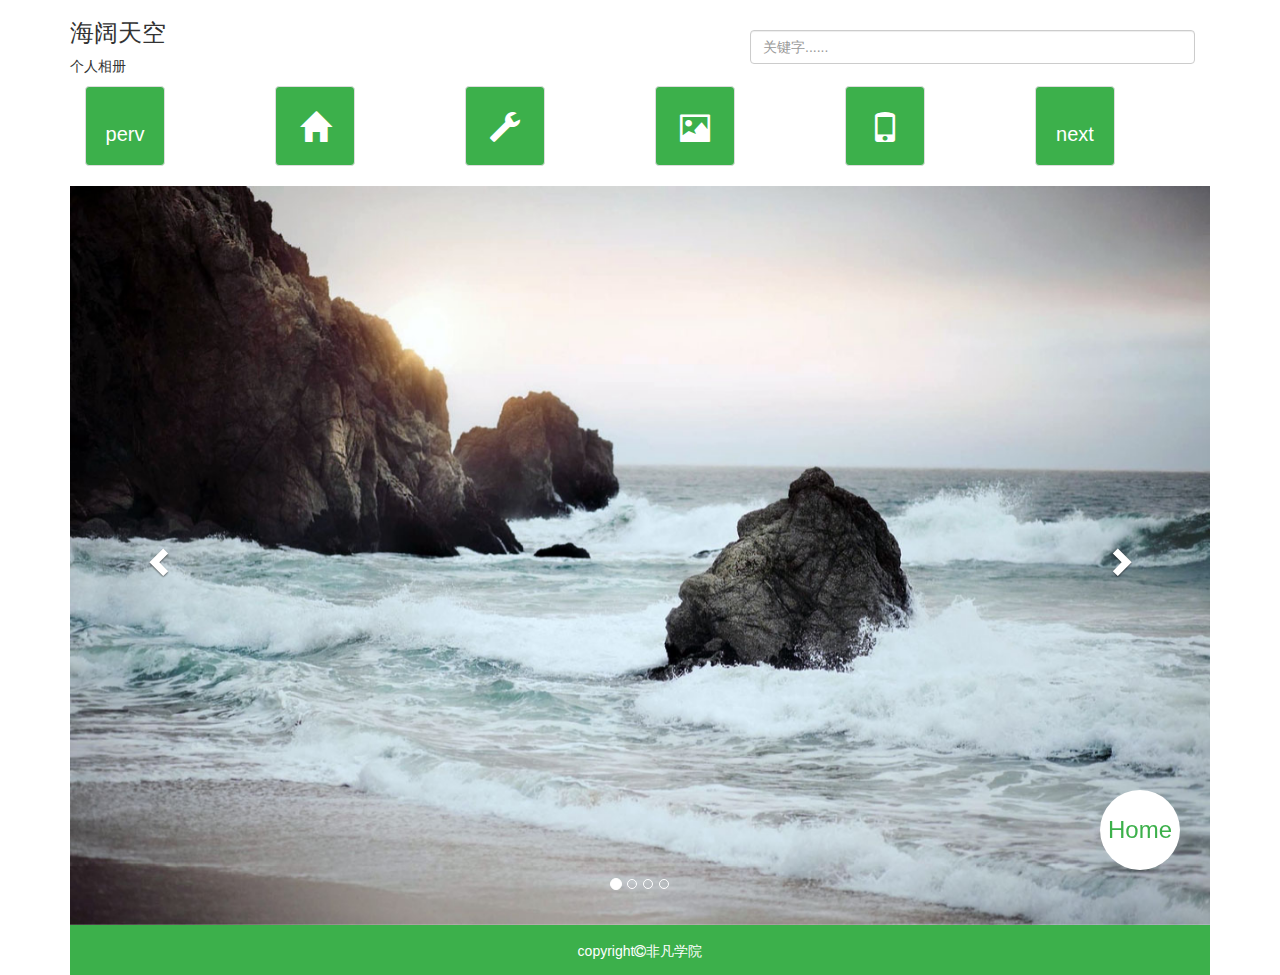
<file: bootstrop.html>
<!DOCTYPE html>
<html>

	<head>
		<meta charset="utf-8" />
		<meta name="viewport" content="width=device-width,initial-scale=1,minimum-scale=1,maximum-scale=1,user-scalable=no" />
		<title></title>
		<link rel="stylesheet" type="text/css" href="css/bootstrap.css" />
		<link rel="stylesheet" type="text/css" href="css/font-awesome.css" />
		<link rel="stylesheet" type="text/css" href="css/animate.css"/>
		<style type="text/css">
			body {
				margin: 0;
				padding: 0;
			}
			/*gohome*/
			.gohome {
				position: fixed;
				right: 100px;
				bottom: 30px;
				z-index: 9999;
				width: 80px;
				height: 80px;
				border-radius: 50%;
				background-color: red;
				background-color: #fff;
			}
			
			.gohome a {
				display: block;
				width: 80px;
				height: 80px;
				text-decoration: none;
				text-align: center;
				line-height: 80px;
				font-size: 24px;
				font-weight: 500;
				color: #3cb04b;
			}
			
			li .input {
				margin-top: 30px;
			}
			
			a {
				text-decoration: none;
			}
			
			a:-webkit-any-link {
				text-decoration: none
			}
			
			.thumbnail {
				font-size: 30px;
				background-color: #3cb04b;
				color: #FFFFFF;
				text-align: center;
				height: 80px;
				line-height: 80px;
				width: 80px;
			}
			
			a .ziti {
				font-size: 20px;
			}
			
			.banner {
				width: 100%;
			}
			
			.carousel-control {
				opacity: initial;
			}
			
			a.right.carousel-control,
			a.left.carousel-control {
				background-image: none;
			}
			
			.buttom-area {
				height: 50px;
				background-color: #3CB04B;
				text-align: center;
				line-height: 50px;
				color: #fff;
			}
			
			.listarea li {
				background-color: #3CB04B;
			}
			
			.listarea li .fa {
				color: #FFFFFF;
				font-size: 16px;
				/*display: none;*/
			}
		</style>
	</head>

	<body>
		<div class="gohome animated bounce infinite">
			<a href="index.html">Home</a>
		</div>
		<div class="visible-xs">
			<div class="container xs-head">
				<ul class="cow list-unstyled">
					<li>
						<h3>海阔天空</h3>
						<p>个人相册</p>
					</li>
					<li>
						<input type="search" class="input form-control" placeholder="关键字......" />
					</li>
				</ul>
				<ul class="list-group listarea">
					<li class="lista list-group-item">
						<a href="#"><i class="fa fa-list"></i><span>目录</span></a>
					</li>
					<li class="lista list-group-item">
						<a href="#"><i class="fa fa-home"></i><span>主页</span></a>
					</li>
					<li class="lista list-group-item">
						<a href="#"><i class="fa fa-clone"></i><span>介绍</span></a>
					</li>
					<li class="lista list-group-item">
						<a href="#"><i class="fa fa-building"></i><span>作品集</span></a>
					</li>
					<li class="lista list-group-item">
						<a href="#"><i class="fa fa-refresh"></i><span>联系</span></a>
					</li>
				</ul>
			</div>
			<div class="container xs-banner">
				<div id="carousel-example-generic" class="carousel slide banner" data-ride="carousel">
					<ol class="carousel-indicators">
						<li data-target="#carousel-example-generic" data-slide-to="0" class="active"></li>
						<li data-target="#carousel-example-generic" data-slide-to="1"></li>
						<li data-target="#carousel-example-generic" data-slide-to="2"></li>
						<li data-target="#carousel-example-generic" data-slide-to="3"></li>
					</ol>

					<div class="carousel-inner" role="listbox">
						<div class="item active">
							<img src="img/bootstrop/slide3.jpg" />
						</div>
						<div class="item ">
							<img src="img/bootstrop/slide4.jpg" />
						</div>
						<div class="item ">
							<img src="img/bootstrop/slide2.jpg" />
						</div>
						<div class="item ">
							<img src="img/bootstrop/slide1.jpg" />
						</div>
					</div>

					<a class="left carousel-control" href="#carousel-example-generic" data-slide="prev">
						<span class="glyphicon glyphicon-chevron-left" aria-hidden="true"></span>
						<span class="sr-only">Previous</span>
					</a>
					<a class="right carousel-control" href="#carousel-example-generic" data-slide="next">
						<span class="glyphicon glyphicon-chevron-right" aria-hidden="true"></span>
						<span class="sr-only">Next</span>
					</a>
				</div>
			</div>
			<div class="xs-footer">
				<div class="buttom-area col-lg-12">
					<span class="btn">copyright<i class="fa fa-copyright" aria-hidden="true"></i>非凡学院</span>
				</div>
			</div>
		</div>
		<div class="visible-lg">
			<!--头部-->
			<div class="container box-head">
				<ul class="cow list-unstyled">
					<li class="pull-left">
						<h3>海阔天空</h3>
						<p>个人相册</p>
					</li>
					<li class="pull-right col-lg-5">
						<input type="search" class="input form-control" placeholder="关键字......" />
					</li>
				</ul>
			</div>
			<!--图标-->
			<div class="container box-menu">
				<div class="cow">
					<div class="col-xs-6 col-lg-2">
						<a href="#" class="thumbnail">
							<span class="ziti">perv</span>
						</a>
					</div>
					<div class="col-xs-6 col-lg-2">
						<a href="#" class="thumbnail">
							<span class="glyphicon glyphicon-home"></span>
						</a>
					</div>
					<div class="col-xs-6 col-lg-2">
						<a href="#" class="thumbnail">
							<span class="glyphicon glyphicon-wrench"></span>
						</a>
					</div>
					<div class="col-xs-6 col-lg-2">
						<a href="#" class="thumbnail">
							<span class="glyphicon glyphicon-picture"></span>
						</a>
					</div>
					<div class="col-xs-6 col-lg-2">
						<a href="#" class="thumbnail">
							<span class="glyphicon glyphicon-phone"></span>
						</a>
					</div>
					<div class="col-xs-6 col-lg-2">
						<a href="#" class="thumbnail">
							<span class="ziti">next</span>
						</a>
					</div>
				</div>
			</div>
			<div class="container box-banner">
				<div id="carousel-example-generic" class="carousel slide banner" data-ride="carousel">
					<ol class="carousel-indicators">
						<li data-target="#carousel-example-generic" data-slide-to="0" class="active"></li>
						<li data-target="#carousel-example-generic" data-slide-to="1"></li>
						<li data-target="#carousel-example-generic" data-slide-to="2"></li>
						<li data-target="#carousel-example-generic" data-slide-to="3"></li>
					</ol>

					<div class="carousel-inner" role="listbox">
						<div class="item active">
							<img src="img/bootstrop/slide3.jpg" />
						</div>
						<div class="item ">
							<img src="img/bootstrop/slide4.jpg" />
						</div>
						<div class="item ">
							<img src="img/bootstrop/slide2.jpg" />
						</div>
						<div class="item ">
							<img src="img/bootstrop/slide1.jpg" />
						</div>
					</div>

					<a class="left carousel-control" href="#carousel-example-generic" data-slide="prev">
						<span class="glyphicon glyphicon-chevron-left" aria-hidden="true"></span>
						<span class="sr-only">Previous</span>
					</a>
					<a class="right carousel-control" href="#carousel-example-generic" data-slide="next">
						<span class="glyphicon glyphicon-chevron-right" aria-hidden="true"></span>
						<span class="sr-only">Next</span>
					</a>
				</div>

			</div>
			<div class="container box-footer">
				<div class="buttom-area col-lg-12">
					<span class="btn">copyright<i class="fa fa-copyright" aria-hidden="true"></i>非凡学院</span>
				</div>
			</div>
		</div>
		<script src="js/jquery-2.1.0.js" type="text/javascript" charset="utf-8"></script>
		<script src="js/bootstrap.js" type="text/javascript" charset="utf-8"></script>
		<script src="js/jquery.easing.min.js" type="text/javascript" charset="utf-8"></script>
		<script src="js/jquery.rotate.min.js" type="text/javascript" charset="utf-8"></script>
		<script type="text/javascript">
			$(document).ready(function() {
				$(".lista:not(:first)").each(function() {
					$(this).find("i").hide();
				});
				$(".lista").eq(0).find("span").hide();
				$(".lista").each(function() {
					$(this).click(function() {
						$(this).find("i").show().parents(".lista").siblings(".lista").find("i").hide();
						$(this).find("span").hide().parents(".lista").siblings(".lista").find("span").show();
					});
				});
			})
		</script>
	</body>

</html>
</file>
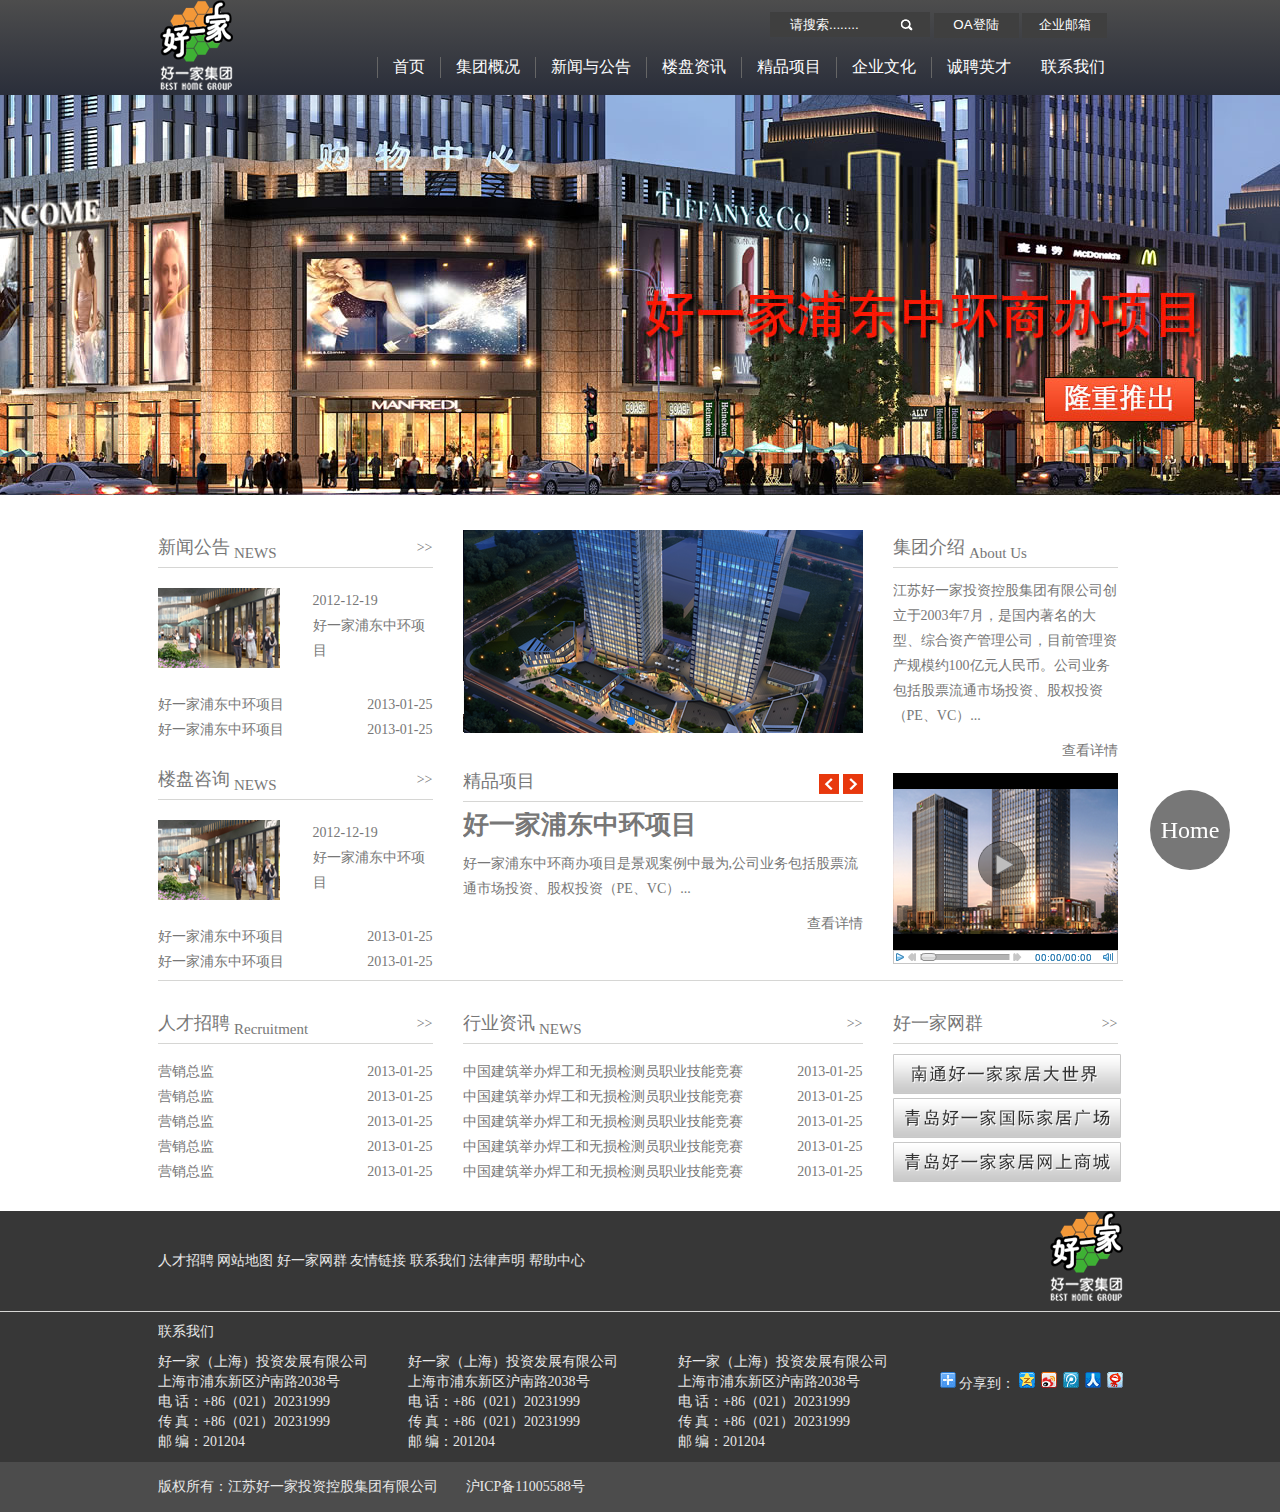
<file: company.html>
<!DOCTYPE html>
<html>

	<head>
		<meta charset="utf-8" />
		<title></title>
		<link rel="stylesheet" type="text/css" href="css/company.css" />
		<link rel="stylesheet" type="text/css" href="css/swiper.min.inner.css" />
		<link rel="stylesheet" type="text/css" href="css/animate.css"/>
	</head>

	<body>
		<div class="gohome animated bounce infinite">
			<a href="index.html">Home</a>
		</div>
		<div class="top_nav_bg">
			<div class="top_nav_area box_center clear">
				<div class="logo float_left">
					<img src="img/company/logo.png" />
				</div>
				<div class="main_nav_area float_right">
					<form action="#">
						<input type="search" placeholder="请搜索........" />
						<input type="button" value="OA登陆" />
						<input type="button" value="企业邮箱" />
					</form>
					<ul class="main_nav clear">
						<li>首页</li>
						<li>集团概况</li>
						<li>新闻与公告</li>
						<li>楼盘资讯</li>
						<li>精品项目</li>
						<li>企业文化</li>
						<li>诚聘英才</li>
						<li>联系我们</li>
					</ul>
				</div>
			</div>
		</div>
		<!--banner_area-->
		<div class="banner">
		</div>
		<!--content_area-->
		<div class="content_area clear_float">
			<div class="content_area_left">
				<ul class="left_top">
					<li class="change clear_float">
						<span class="changearea float_left">新闻公告 <sub>NEWS</sub></span>
						<span class="float_right">>></span>
					</li>
					<li class="left_top_xinwen clear_float">
						<dl>
							<dt class="float_left"><img src="img/company/img1.png"/></dt>
							<dd>2012-12-19</dd>
							<dd>好一家浦东中环项目</dd>
						</dl>
					</li>
					<li class="xinwen clear_float">
						<span class="text float_left">
							<p>好一家浦东中环项目</p>
							<p>好一家浦东中环项目</p>
						</span>
						<span class="date float_right">
							<p>2013-01-25</p>
							<p>2013-01-25</p>
						</span>
					</li>
				</ul>
				<ul class="left_bottom">
					<li class="change clear_float">
						<span class="changearea float_left">楼盘咨询 <sub>NEWS</sub></span>
						<span class="float_right">>></span>
					</li>
					<li class="left_top_xinwen clear_float">
						<dl>
							<dt class="float_left"><img src="img/company/img1.png"/></dt>
							<dd>2012-12-19</dd>
							<dd>好一家浦东中环项目</dd>
						</dl>
					</li>
					<li class="xinwen clear_float">
						<span class="text float_left">
							<p>好一家浦东中环项目</p>
							<p>好一家浦东中环项目</p>
						</span>
						<span class="date float_right">
							<p>2013-01-25</p>
							<p>2013-01-25</p>
						</span>
					</li>
				</ul>
			</div>
			<!--content_area_middle-->
			<div class="content_area_middle">
				<ul class="middle_top">
					<li class="lunbo-imgages">
						<div class="swiper-container swiper-container-horizontal">
							<div class="swiper-wrapper" style="transform: translate3d(0px, 0px, 0px); transition-duration: 300ms;">
								<div class="swiper-slide swiper-slide-active"><img src="img/company/img2-1.png" /></div>
								<div class="swiper-slide swiper-slide-next"><img src="img/company/img2-2.jpg"></div>
								<div class="swiper-slide"><img src="img/company/img2-3.jpg"></div>
								<div class="swiper-slide"><img src="img/company/img2-4.jpg"></div>
								<div class="swiper-slide"><img src="img/company/img2-5.jpg"></div>
							</div>
							<!-- Add Pagination -->
							<div class="swiper-pagination swiper-pagination-clickable swiper-pagination-bullets">
								<span class="swiper-pagination-bullet swiper-pagination-bullet-active" tabindex="0" role="button" aria-label="Go to slide 1"></span>
								<span class="swiper-pagination-bullet" tabindex="0" role="button" aria-label="Go to slide 2"></span>
								<span class="swiper-pagination-bullet" tabindex="0" role="button" aria-label="Go to slide 3"></span>
								<span class="swiper-pagination-bullet" tabindex="0" role="button" aria-label="Go to slide 4"></span>
								<span class="swiper-pagination-bullet" tabindex="0" role="button" aria-label="Go to slide 5"></span>
							</div>
							<span class="swiper-notification" aria-live="assertive" aria-atomic="true"></span>
						</div>
					</li>
					<li class="change clear_float">
						<span class="changearea float_left">精品项目 </span>
						<span class="float_right">
							<a href="#"><img src="img/company/left.png"/></a>
							<a href=""><img src="img/company/right.png"/></a>
						</span>
					</li>
					<li class="zixun clear_float">
						<b>好一家浦东中环项目</b>
						<p>好一家浦东中环商办项目是景观案例中最为,公司业务包括股票流通市场投资、股权投资（PE、VC）...</p>
						<a href="#">查看详情</a>
					</li>
				</ul>
			</div>
			<!--content_area_right-->
			<div class="content_area_right">
				<ul class="right_top">
					<li class="change clear_float">
						<span class="changearea float_left">集团介绍 <sub>About Us</sub></span>
						<span class="float_right"></span>
					</li>
					<li class="zixun clear_float">
						<p>江苏好一家投资控股集团有限公司创立于2003年7月，是国内著名的大型、综合资产管理公司，目前管理资产规模约100亿元人民币。公司业务包括股票流通市场投资、股权投资（PE、VC）...</p>
						<a href="#">查看详情</a>
					</li>
					<li class="shipin"><img src="img/company/img3.png" /></li>
				</ul>
			</div>
		</div>
		<!--bottom_area-->
		<div class="bottom_area box_center clear_float">
			<ul class="bottom_area_left">
				<li class="change clear_float">
					<span class="changearea float_left">人才招聘 <sub>Recruitment</sub></span>
					<span class="float_right">>></span>
				</li>
				<li class="zhaopin">
					<span class="text float_left">
					<p>营销总监</p>
					<p>营销总监</p>
					<p>营销总监</p>
					<p>营销总监</p>
					<p>营销总监</p>
				</span>
					<span class="date float_right">
					<p>2013-01-25</p>
					<p>2013-01-25</p>
					<p>2013-01-25</p>
					<p>2013-01-25</p>
					<p>2013-01-25</p>
				</span>
				</li>
			</ul>
			<ul class="bottom_area_middle">
				<li class="change clear_float">
					<span class="changearea float_left">行业资讯 <sub>NEWS</sub></span>
					<span class="float_right">>></span>
				</li>
				<li class="hangye">
					<span class="text float_left">
					<p>中国建筑举办焊工和无损检测员职业技能竞赛</p>
					<p>中国建筑举办焊工和无损检测员职业技能竞赛</p>
					<p>中国建筑举办焊工和无损检测员职业技能竞赛</p>
					<p>中国建筑举办焊工和无损检测员职业技能竞赛</p>
					<p>中国建筑举办焊工和无损检测员职业技能竞赛</p>
				</span>
					<span class="date float_right">
					<p>2013-01-25</p>
					<p>2013-01-25</p>
					<p>2013-01-25</p>
					<p>2013-01-25</p>
					<p>2013-01-25</p>
				</span>
				</li>
			</ul>
			<ul class="bottom_area_right">
				<li class="change clear_float">
					<span class="changearea float_left">好一家网群</span>
					<span class="float_right">>></span>
				</li>
				<li class="images">
					<img src="img/company/ico1.png" />
					<img src="img/company/ico2.png" />
					<img src="img/company/ico3.png" />
				</li>
			</ul>
		</div>
		<!--bottom-->
		<div class="bottom_abc">
			<div class="bottoma">
				<div class="bottomaa box_center clear_float">
					<a href="#">人才招聘</a>
					<a href="#">网站地图</a>
					<a href="#">好一家网群</a>
					<a href="#">友情链接</a>
					<a href="#">联系我们</a>
					<a href="#">法律声明</a>
					<a href="#">帮助中心</a>
					<span class="float_right"><img src="img/company/logo.png"/></span>
				</div>
			</div>
			<div class="bottomb">
				<div class="address box_center clear_float">
					<dl class="address1">
						<dt>联系我们</dt>
						<dd>好一家（上海）投资发展有限公司</dd>
						<dd>上海市浦东新区沪南路2038号</dd>
						<dd>电 话：+86（021）20231999</dd>
						<dd>传 真：+86（021）20231999</dd>
						<dd>邮 编：201204</dd>
					</dl>
					<dl class="address2">
						<dd>好一家（上海）投资发展有限公司</dd>
						<dd>上海市浦东新区沪南路2038号</dd>
						<dd>电 话：+86（021）20231999</dd>
						<dd>传 真：+86（021）20231999</dd>
						<dd>邮 编：201204</dd>
					</dl>
					<dl class="address3">
						<dd>好一家（上海）投资发展有限公司</dd>
						<dd>上海市浦东新区沪南路2038号</dd>
						<dd>电 话：+86（021）20231999</dd>
						<dd>传 真：+86（021）20231999</dd>
						<dd>邮 编：201204</dd>
					</dl>
					<span>
					<a href="#"><img src="img/company/ico4.png"/></a>
					<a>分享到：</a>
					<a href="#"><img src="img/company/ico5.png"/></a>
				</span>
				</div>
			</div>
			<div class="bottomc box_center">
				<p class="box_center">版权所有：江苏好一家投资控股集团有限公司　　沪ICP备11005588号</p>
			</div>
		</div>
		<script src="js/jquery-2.1.0.js" type="text/javascript" charset="utf-8"></script>
		<script src="js/swiper.min.inner.js" type="text/javascript" charset="utf-8"></script>
		<script src="js/jquery.easing.min.js" type="text/javascript" charset="utf-8"></script>
		<script src="js/jquery.rotate.min.js" type="text/javascript" charset="utf-8"></script>
		<script type="text/javascript">
			var swiper = new Swiper('.swiper-container', {
				spaceBetween: 30,
				centeredSlides: true,
				autoplay: {
					delay: 2500,
					disableOnInteraction: false,
				},
				pagination: {
					el: '.swiper-pagination',
					clickable: true,
				},
				navigation: {
					nextEl: '.swiper-button-next',
					prevEl: '.swiper-button-prev',
				},
			});

			var toIndex = document.querySelector(".toIndex");
			toIndex.setAttribute("class", "toIndex bull");
			console.log(toIndex.getAttribute("class"));

			setInterval(function() {

				if(toIndex.className == "toIndex bull") {
					toIndex.className = "toIndex gold";
				} else {
					toIndex.className = "toIndex bull";
				}
			}, 500);
		</script>
	</body>

</html>
</file>
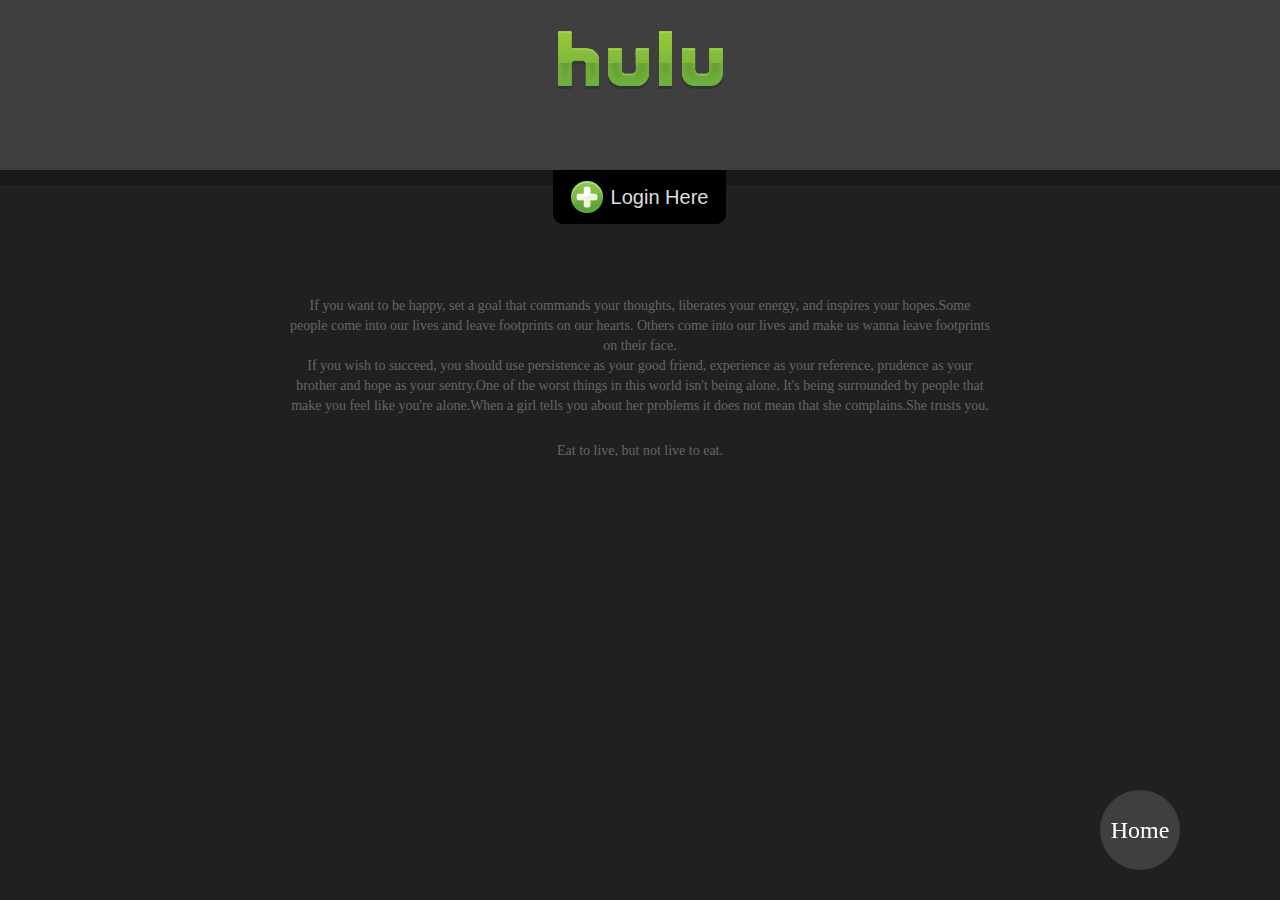
<file: Fit-Size.html>
<!DOCTYPE html>
<html>

	<head>
		<meta charset="utf-8">
		<title>隐藏登陆入口</title>
		<link rel="stylesheet" type="text/css" href="css/Fit-Size.css" />
		<link rel="stylesheet" type="text/css" href="css/animate.css"/>
		<script src="js/jquery-2.1.0.js" type="text/javascript" charset="utf-8"></script>
		<script src="js/jquery.easing.min.js" type="text/javascript" charset="utf-8"></script>
		<script src="js/jquery.rotate.min.js" type="text/javascript" charset="utf-8"></script>
		<script src="js/Fit-Size.js" type="text/javascript" charset="utf-8"></script>
	</head>

	<body>
		<div class="gohome animated bounce infinite">
			<a href="index.html">Home</a>
		</div>
		<div class="logo">
			<a hrel="#"><img src="img/Fit-Size/logo.png" /></a>
		</div>

		<div class="wrap">
			<div class="wrapcon">
				<div class="down"><span class="btn1">Login 	Here</span></div>
				<!--<div class="up"><span class="btn2">Hide</span></div>-->
				<div class="word">
					<p>If you want to be happy, set a goal that commands your thoughts, liberates your energy, and inspires your hopes.Some people come into our lives and leave footprints on our hearts. Others come into our lives and make us wanna leave footprints on their face.</p>
					<p>
						If you wish to succeed, you should use persistence as your good friend, experience as your reference, prudence as your brother and hope as your sentry.One of the worst things in this world isn't being alone. It's being surrounded by people that make you feel like you're alone.When a girl tells you about her problems it does not mean that she complains.She trusts you.
					</p><br />
					<p>Eat to live, but not live to eat.</p>
				</div>
				<!-- login start -->
				<div class="logincon over">
					<div class="loginleft">
						<h2 class="logintit">登陆</h2>
						<form class="loginform">
							<div><label>用户名：</label><input type="text" /></div>
							<div><label>密码：</label><input type="password" /></div>
							<div class="checkbox"><input type="checkbox" /> 记住密码</div>
							<input type="submit" value="登陆" />
						</form>
						<p class="other">还可以通过以下方式登陆：</p>
						<div class="othercon">
							<a href="#"><img src="img/Fit-Size/5.png" /></a>
							<a href="#"><img src="img/Fit-Size/6.png" /></a>
							<a href="#"><img src="img/Fit-Size/7.png" /></a>
							<a href="#"><img src="img/Fit-Size/8.png" /></a>
							<a href="#"><img src="img/Fit-Size/9.png" /></a>
						</div>
					</div>
					<div class="loginright">
						<p class="other2">还不是hulu用户？</p>
						<div class="word">现在免费注册hulu，尽情享用hulu带给您的惊喜和便利吧</div>
						<div class="go">
							<a href="#">立即注册</a>
						</div>
					</div>
				</div>
				<!-- login end -->
			</div>
		</div>

		<br /><br /><br /><br /><br /><br />

	</body>

</html>
</file>
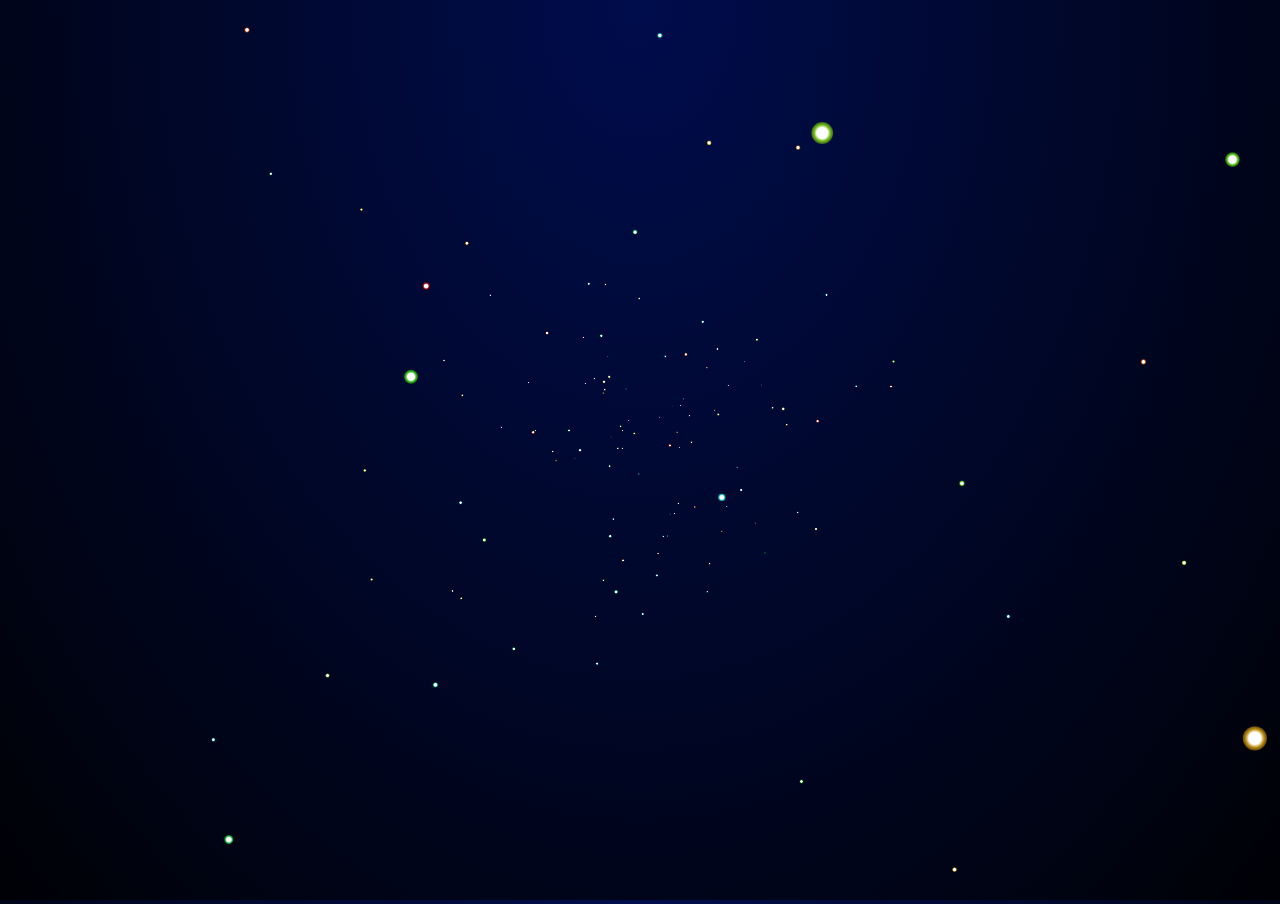
<file: iframe.html>
<!DOCTYPE html>
<!-- saved from url=(0030)http://www.jq22.com/js/a7.html -->
<html><head><meta http-equiv="Content-Type" content="text/html; charset=UTF-8">

<title>jq22-code7</title>
<style>
html {
  height: 100%;
  background-image: -webkit-radial-gradient(ellipse farthest-corner at center top, #000d4d 0%, #000105 100%);
  background-image: radial-gradient(ellipse farthest-corner at center top, #000d4d 0%, #000105 100%);
  cursor: move;
}

body {
  width: 100%;
  height:100%;
  margin: 0;
  overflow: hidden;
}
</style>
</head>
<body>
<canvas id="canv" width="1400" height="737"></canvas>
<script>
var num = 200;
var w = window.innerWidth;
var h = window.innerHeight;
var max = 100;
var _x = 0;
var _y = 0;
var _z = 150;
var dtr = function(d) {
  return d * Math.PI / 180;
};

var rnd = function() {
  return Math.sin(Math.floor(Math.random() * 360) * Math.PI / 180);
};
var dist = function(p1, p2, p3) {
  return Math.sqrt(Math.pow(p2.x - p1.x, 2) + Math.pow(p2.y - p1.y, 2) + Math.pow(p2.z - p1.z, 2));
};

var cam = {
  obj: {
    x: _x,
    y: _y,
    z: _z
  },
  dest: {
    x: 0,
    y: 0,
    z: 1
  },
  dist: {
    x: 0,
    y: 0,
    z: 200
  },
  ang: {
    cplane: 0,
    splane: 0,
    ctheta: 0,
    stheta: 0
  },
  zoom: 1,
  disp: {
    x: w / 2,
    y: h / 2,
    z: 0
  },
  upd: function() {
    cam.dist.x = cam.dest.x - cam.obj.x;
    cam.dist.y = cam.dest.y - cam.obj.y;
    cam.dist.z = cam.dest.z - cam.obj.z;
    cam.ang.cplane = -cam.dist.z / Math.sqrt(cam.dist.x * cam.dist.x + cam.dist.z * cam.dist.z);
    cam.ang.splane = cam.dist.x / Math.sqrt(cam.dist.x * cam.dist.x + cam.dist.z * cam.dist.z);
    cam.ang.ctheta = Math.sqrt(cam.dist.x * cam.dist.x + cam.dist.z * cam.dist.z) / Math.sqrt(cam.dist.x * cam.dist.x + cam.dist.y * cam.dist.y + cam.dist.z * cam.dist.z);
    cam.ang.stheta = -cam.dist.y / Math.sqrt(cam.dist.x * cam.dist.x + cam.dist.y * cam.dist.y + cam.dist.z * cam.dist.z);
  }
};

var trans = {
  parts: {
    sz: function(p, sz) {
      return {
        x: p.x * sz.x,
        y: p.y * sz.y,
        z: p.z * sz.z
      };
    },
    rot: {
      x: function(p, rot) {
        return {
          x: p.x,
          y: p.y * Math.cos(dtr(rot.x)) - p.z * Math.sin(dtr(rot.x)),
          z: p.y * Math.sin(dtr(rot.x)) + p.z * Math.cos(dtr(rot.x))
        };
      },
      y: function(p, rot) {
        return {
          x: p.x * Math.cos(dtr(rot.y)) + p.z * Math.sin(dtr(rot.y)),
          y: p.y,
          z: -p.x * Math.sin(dtr(rot.y)) + p.z * Math.cos(dtr(rot.y))
        };
      },
      z: function(p, rot) {
        return {
          x: p.x * Math.cos(dtr(rot.z)) - p.y * Math.sin(dtr(rot.z)),
          y: p.x * Math.sin(dtr(rot.z)) + p.y * Math.cos(dtr(rot.z)),
          z: p.z
        };
      }
    },
    pos: function(p, pos) {
      return {
        x: p.x + pos.x,
        y: p.y + pos.y,
        z: p.z + pos.z
      };
    }
  },
  pov: {
    plane: function(p) {
      return {
        x: p.x * cam.ang.cplane + p.z * cam.ang.splane,
        y: p.y,
        z: p.x * -cam.ang.splane + p.z * cam.ang.cplane
      };
    },
    theta: function(p) {
      return {
        x: p.x,
        y: p.y * cam.ang.ctheta - p.z * cam.ang.stheta,
        z: p.y * cam.ang.stheta + p.z * cam.ang.ctheta
      };
    },
    set: function(p) {
      return {
        x: p.x - cam.obj.x,
        y: p.y - cam.obj.y,
        z: p.z - cam.obj.z
      };
    }
  },
  persp: function(p) {
    return {
      x: p.x * cam.dist.z / p.z * cam.zoom,
      y: p.y * cam.dist.z / p.z * cam.zoom,
      z: p.z * cam.zoom,
      p: cam.dist.z / p.z
    };
  },
  disp: function(p, disp) {
    return {
      x: p.x + disp.x,
      y: -p.y + disp.y,
      z: p.z + disp.z,
      p: p.p
    };
  },
  steps: function(_obj_, sz, rot, pos, disp) {
    var _args = trans.parts.sz(_obj_, sz);
    _args = trans.parts.rot.x(_args, rot);
    _args = trans.parts.rot.y(_args, rot);
    _args = trans.parts.rot.z(_args, rot);
    _args = trans.parts.pos(_args, pos);
    _args = trans.pov.plane(_args);
    _args = trans.pov.theta(_args);
    _args = trans.pov.set(_args);
    _args = trans.persp(_args);
    _args = trans.disp(_args, disp);
    return _args;
  }
};

(function() {
  "use strict";
  var threeD = function(param) {
    this.transIn = {};
    this.transOut = {};
    this.transIn.vtx = (param.vtx);
    this.transIn.sz = (param.sz);
    this.transIn.rot = (param.rot);
    this.transIn.pos = (param.pos);
  };

  threeD.prototype.vupd = function() {
    this.transOut = trans.steps(

      this.transIn.vtx,
      this.transIn.sz,
      this.transIn.rot,
      this.transIn.pos,
      cam.disp
    );
  };

  var Build = function() {
    this.vel = 0.04;
    this.lim = 360;
    this.diff = 200;
    this.initPos = 100;
    this.toX = _x;
    this.toY = _y;
    this.go();
  };

  Build.prototype.go = function() {
    this.canvas = document.getElementById("canv");
    this.canvas.width = window.innerWidth;
    this.canvas.height = window.innerHeight;
    this.$ = canv.getContext("2d");
    this.$.globalCompositeOperation = 'source-over';
    this.varr = [];
    this.dist = [];
    this.calc = [];

    for (var i = 0, len = num; i < len; i++) {
      this.add();
    }

    this.rotObj = {
      x: 0,
      y: 0,
      z: 0
    };
    this.objSz = {
      x: w / 5,
      y: h / 5,
      z: w / 5
    };
  };

  Build.prototype.add = function() {
    this.varr.push(new threeD({
      vtx: {
        x: rnd(),
        y: rnd(),
        z: rnd()
      },
      sz: {
        x: 0,
        y: 0,
        z: 0
      },
      rot: {
        x: 20,
        y: -20,
        z: 0
      },
      pos: {
        x: this.diff * Math.sin(360 * Math.random() * Math.PI / 180),
        y: this.diff * Math.sin(360 * Math.random() * Math.PI / 180),
        z: this.diff * Math.sin(360 * Math.random() * Math.PI / 180)
      }
    }));
    this.calc.push({
      x: 360 * Math.random(),
      y: 360 * Math.random(),
      z: 360 * Math.random()
    });
  };

  Build.prototype.upd = function() {
    cam.obj.x += (this.toX - cam.obj.x) * 0.05;
    cam.obj.y += (this.toY - cam.obj.y) * 0.05;
  };

  Build.prototype.draw = function() {
    this.$.clearRect(0, 0, this.canvas.width, this.canvas.height);
    cam.upd();
    this.rotObj.x += 0.1;
    this.rotObj.y += 0.1;
    this.rotObj.z += 0.1;

    for (var i = 0; i < this.varr.length; i++) {
      for (var val in this.calc[i]) {
        if (this.calc[i].hasOwnProperty(val)) {
          this.calc[i][val] += this.vel;
          if (this.calc[i][val] > this.lim) this.calc[i][val] = 0;
        }
      }

      this.varr[i].transIn.pos = {
        x: this.diff * Math.cos(this.calc[i].x * Math.PI / 180),
        y: this.diff * Math.sin(this.calc[i].y * Math.PI / 180),
        z: this.diff * Math.sin(this.calc[i].z * Math.PI / 180)
      };
      this.varr[i].transIn.rot = this.rotObj;
      this.varr[i].transIn.sz = this.objSz;
      this.varr[i].vupd();
      if (this.varr[i].transOut.p < 0) continue;
      var g = this.$.createRadialGradient(this.varr[i].transOut.x, this.varr[i].transOut.y, this.varr[i].transOut.p, this.varr[i].transOut.x, this.varr[i].transOut.y, this.varr[i].transOut.p * 2);
      this.$.globalCompositeOperation = 'lighter';
      g.addColorStop(0, 'hsla(255, 255%, 255%, 1)');
      g.addColorStop(.5, 'hsla(' + (i + 2) + ',85%, 40%,1)');
      g.addColorStop(1, 'hsla(' + (i) + ',85%, 40%,.5)');
      this.$.fillStyle = g;
      this.$.beginPath();
      this.$.arc(this.varr[i].transOut.x, this.varr[i].transOut.y, this.varr[i].transOut.p * 2, 0, Math.PI * 2, false);
      this.$.fill();
      this.$.closePath();
    }
  };
  Build.prototype.anim = function() {
    window.requestAnimationFrame = (function() {
      return window.requestAnimationFrame ||
        function(callback, element) {
          window.setTimeout(callback, 1000 / 60);
        };
    })();
    var anim = function() {
      this.upd();
      this.draw();
      window.requestAnimationFrame(anim);
    }.bind(this);
    window.requestAnimationFrame(anim);
  };

  Build.prototype.run = function() {
    this.anim();

    window.addEventListener('mousemove', function(e) {
      this.toX = (e.clientX - this.canvas.width / 2) * -0.8;
      this.toY = (e.clientY - this.canvas.height / 2) * 0.8;
    }.bind(this));
    window.addEventListener('touchmove', function(e) {
      e.preventDefault();
      this.toX = (e.touches[0].clientX - this.canvas.width / 2) * -0.8;
      this.toY = (e.touches[0].clientY - this.canvas.height / 2) * 0.8;
    }.bind(this));
    window.addEventListener('mousedown', function(e) {
      for (var i = 0; i < 100; i++) {
        this.add();
      }
    }.bind(this));
    window.addEventListener('touchstart', function(e) {
      e.preventDefault();
      for (var i = 0; i < 100; i++) {
        this.add();
      }
    }.bind(this));
  };
  var app = new Build();
  app.run();
})();
window.addEventListener('resize', function() {
  canvas.width = w = window.innerWidth;
  canvas.height = h = window.innerHeight;
}, false);
</script>


</body><style type="text/css" id="13864853000"></style></html>
</file>
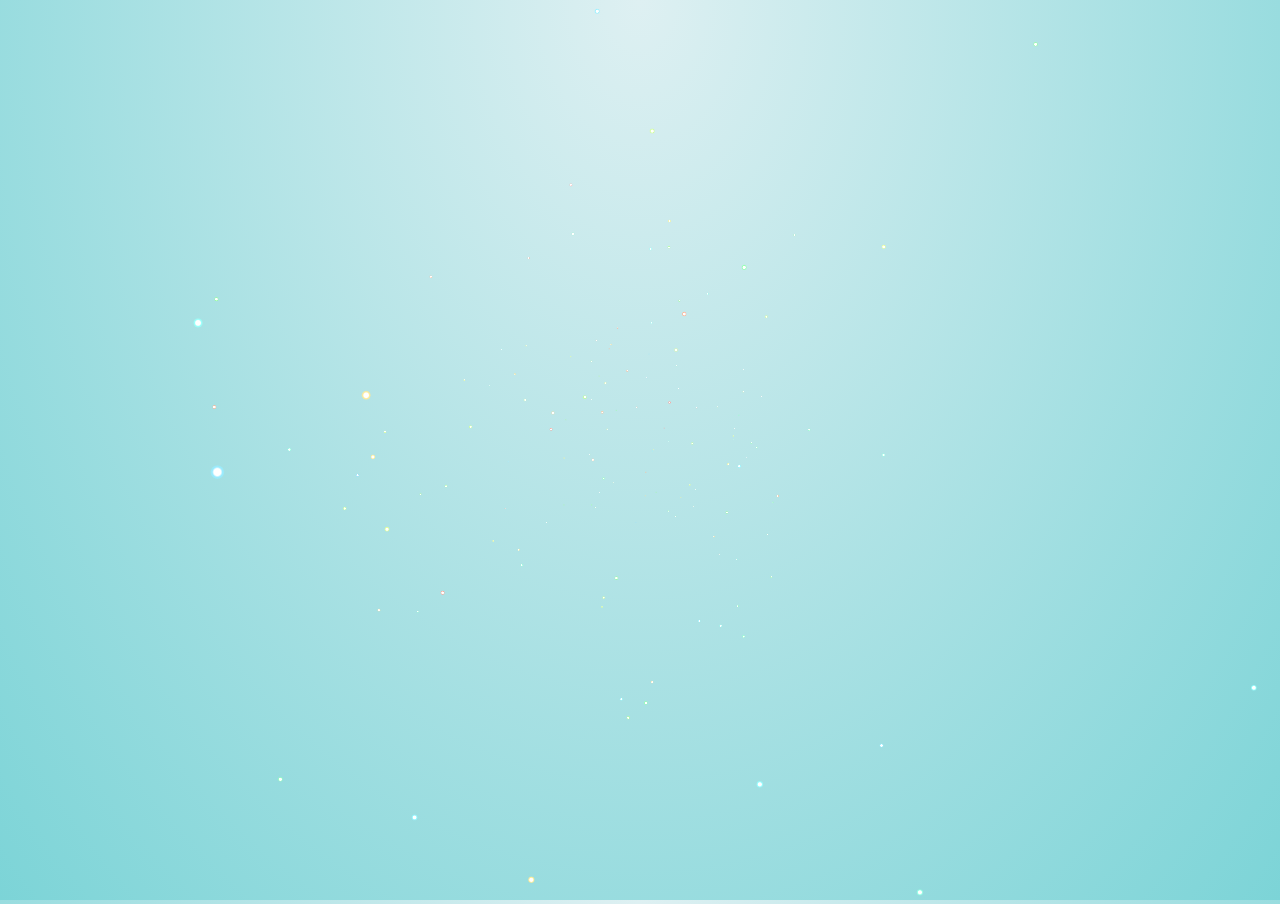
<file: iframe2.html>
<!DOCTYPE html>
<!-- saved from url=(0030)http://www.jq22.com/js/a7.html -->
<html><head><meta http-equiv="Content-Type" content="text/html; charset=UTF-8">

<title>jq22-code7</title>
<style>
html {
  height: 100%;
  background-image: -webkit-radial-gradient(ellipse farthest-corner at center top, #DEF0F2 0%, #7CD4D7 100%);
  background-image: radial-gradient(ellipse farthest-corner at center top, #DEF0F2 0%, #7CD4D7 100%);
  cursor: move;
}

body {
  width: 100%;
  height:100%;
  margin: 0;
  overflow: hidden;
}
</style>
</head>
<body>
<canvas id="canv" width="1400" height="737"></canvas>
<script>
var num = 200;
var w = window.innerWidth;
var h = window.innerHeight;
var max = 100;
var _x = 0;
var _y = 0;
var _z = 150;
var dtr = function(d) {
  return d * Math.PI / 180;
};

var rnd = function() {
  return Math.sin(Math.floor(Math.random() * 360) * Math.PI / 180);
};
var dist = function(p1, p2, p3) {
  return Math.sqrt(Math.pow(p2.x - p1.x, 2) + Math.pow(p2.y - p1.y, 2) + Math.pow(p2.z - p1.z, 2));
};

var cam = {
  obj: {
    x: _x,
    y: _y,
    z: _z
  },
  dest: {
    x: 0,
    y: 0,
    z: 1
  },
  dist: {
    x: 0,
    y: 0,
    z: 200
  },
  ang: {
    cplane: 0,
    splane: 0,
    ctheta: 0,
    stheta: 0
  },
  zoom: 1,
  disp: {
    x: w / 2,
    y: h / 2,
    z: 0
  },
  upd: function() {
    cam.dist.x = cam.dest.x - cam.obj.x;
    cam.dist.y = cam.dest.y - cam.obj.y;
    cam.dist.z = cam.dest.z - cam.obj.z;
    cam.ang.cplane = -cam.dist.z / Math.sqrt(cam.dist.x * cam.dist.x + cam.dist.z * cam.dist.z);
    cam.ang.splane = cam.dist.x / Math.sqrt(cam.dist.x * cam.dist.x + cam.dist.z * cam.dist.z);
    cam.ang.ctheta = Math.sqrt(cam.dist.x * cam.dist.x + cam.dist.z * cam.dist.z) / Math.sqrt(cam.dist.x * cam.dist.x + cam.dist.y * cam.dist.y + cam.dist.z * cam.dist.z);
    cam.ang.stheta = -cam.dist.y / Math.sqrt(cam.dist.x * cam.dist.x + cam.dist.y * cam.dist.y + cam.dist.z * cam.dist.z);
  }
};

var trans = {
  parts: {
    sz: function(p, sz) {
      return {
        x: p.x * sz.x,
        y: p.y * sz.y,
        z: p.z * sz.z
      };
    },
    rot: {
      x: function(p, rot) {
        return {
          x: p.x,
          y: p.y * Math.cos(dtr(rot.x)) - p.z * Math.sin(dtr(rot.x)),
          z: p.y * Math.sin(dtr(rot.x)) + p.z * Math.cos(dtr(rot.x))
        };
      },
      y: function(p, rot) {
        return {
          x: p.x * Math.cos(dtr(rot.y)) + p.z * Math.sin(dtr(rot.y)),
          y: p.y,
          z: -p.x * Math.sin(dtr(rot.y)) + p.z * Math.cos(dtr(rot.y))
        };
      },
      z: function(p, rot) {
        return {
          x: p.x * Math.cos(dtr(rot.z)) - p.y * Math.sin(dtr(rot.z)),
          y: p.x * Math.sin(dtr(rot.z)) + p.y * Math.cos(dtr(rot.z)),
          z: p.z
        };
      }
    },
    pos: function(p, pos) {
      return {
        x: p.x + pos.x,
        y: p.y + pos.y,
        z: p.z + pos.z
      };
    }
  },
  pov: {
    plane: function(p) {
      return {
        x: p.x * cam.ang.cplane + p.z * cam.ang.splane,
        y: p.y,
        z: p.x * -cam.ang.splane + p.z * cam.ang.cplane
      };
    },
    theta: function(p) {
      return {
        x: p.x,
        y: p.y * cam.ang.ctheta - p.z * cam.ang.stheta,
        z: p.y * cam.ang.stheta + p.z * cam.ang.ctheta
      };
    },
    set: function(p) {
      return {
        x: p.x - cam.obj.x,
        y: p.y - cam.obj.y,
        z: p.z - cam.obj.z
      };
    }
  },
  persp: function(p) {
    return {
      x: p.x * cam.dist.z / p.z * cam.zoom,
      y: p.y * cam.dist.z / p.z * cam.zoom,
      z: p.z * cam.zoom,
      p: cam.dist.z / p.z
    };
  },
  disp: function(p, disp) {
    return {
      x: p.x + disp.x,
      y: -p.y + disp.y,
      z: p.z + disp.z,
      p: p.p
    };
  },
  steps: function(_obj_, sz, rot, pos, disp) {
    var _args = trans.parts.sz(_obj_, sz);
    _args = trans.parts.rot.x(_args, rot);
    _args = trans.parts.rot.y(_args, rot);
    _args = trans.parts.rot.z(_args, rot);
    _args = trans.parts.pos(_args, pos);
    _args = trans.pov.plane(_args);
    _args = trans.pov.theta(_args);
    _args = trans.pov.set(_args);
    _args = trans.persp(_args);
    _args = trans.disp(_args, disp);
    return _args;
  }
};

(function() {
  "use strict";
  var threeD = function(param) {
    this.transIn = {};
    this.transOut = {};
    this.transIn.vtx = (param.vtx);
    this.transIn.sz = (param.sz);
    this.transIn.rot = (param.rot);
    this.transIn.pos = (param.pos);
  };

  threeD.prototype.vupd = function() {
    this.transOut = trans.steps(

      this.transIn.vtx,
      this.transIn.sz,
      this.transIn.rot,
      this.transIn.pos,
      cam.disp
    );
  };

  var Build = function() {
    this.vel = 0.04;
    this.lim = 360;
    this.diff = 200;
    this.initPos = 100;
    this.toX = _x;
    this.toY = _y;
    this.go();
  };

  Build.prototype.go = function() {
    this.canvas = document.getElementById("canv");
    this.canvas.width = window.innerWidth;
    this.canvas.height = window.innerHeight;
    this.$ = canv.getContext("2d");
    this.$.globalCompositeOperation = 'source-over';
    this.varr = [];
    this.dist = [];
    this.calc = [];

    for (var i = 0, len = num; i < len; i++) {
      this.add();
    }

    this.rotObj = {
      x: 0,
      y: 0,
      z: 0
    };
    this.objSz = {
      x: w / 5,
      y: h / 5,
      z: w / 5
    };
  };

  Build.prototype.add = function() {
    this.varr.push(new threeD({
      vtx: {
        x: rnd(),
        y: rnd(),
        z: rnd()
      },
      sz: {
        x: 0,
        y: 0,
        z: 0
      },
      rot: {
        x: 20,
        y: -20,
        z: 0
      },
      pos: {
        x: this.diff * Math.sin(360 * Math.random() * Math.PI / 180),
        y: this.diff * Math.sin(360 * Math.random() * Math.PI / 180),
        z: this.diff * Math.sin(360 * Math.random() * Math.PI / 180)
      }
    }));
    this.calc.push({
      x: 360 * Math.random(),
      y: 360 * Math.random(),
      z: 360 * Math.random()
    });
  };

  Build.prototype.upd = function() {
    cam.obj.x += (this.toX - cam.obj.x) * 0.05;
    cam.obj.y += (this.toY - cam.obj.y) * 0.05;
  };

  Build.prototype.draw = function() {
    this.$.clearRect(0, 0, this.canvas.width, this.canvas.height);
    cam.upd();
    this.rotObj.x += 0.1;
    this.rotObj.y += 0.1;
    this.rotObj.z += 0.1;

    for (var i = 0; i < this.varr.length; i++) {
      for (var val in this.calc[i]) {
        if (this.calc[i].hasOwnProperty(val)) {
          this.calc[i][val] += this.vel;
          if (this.calc[i][val] > this.lim) this.calc[i][val] = 0;
        }
      }

      this.varr[i].transIn.pos = {
        x: this.diff * Math.cos(this.calc[i].x * Math.PI / 180),
        y: this.diff * Math.sin(this.calc[i].y * Math.PI / 180),
        z: this.diff * Math.sin(this.calc[i].z * Math.PI / 180)
      };
      this.varr[i].transIn.rot = this.rotObj;
      this.varr[i].transIn.sz = this.objSz;
      this.varr[i].vupd();
      if (this.varr[i].transOut.p < 0) continue;
      var g = this.$.createRadialGradient(this.varr[i].transOut.x, this.varr[i].transOut.y, this.varr[i].transOut.p, this.varr[i].transOut.x, this.varr[i].transOut.y, this.varr[i].transOut.p * 2);
      this.$.globalCompositeOperation = 'lighter';
      g.addColorStop(0, 'hsla(255, 255%, 255%, 1)');
      g.addColorStop(.5, 'hsla(' + (i + 2) + ',125%, 80%,1)');
      g.addColorStop(1, 'hsla(' + (i) + ',125%, 80%,.5)');
      this.$.fillStyle = g;
      this.$.beginPath();
      this.$.arc(this.varr[i].transOut.x, this.varr[i].transOut.y, this.varr[i].transOut.p * 2, 0, Math.PI * 2, false);
      this.$.fill();
      this.$.closePath();
    }
  };
  Build.prototype.anim = function() {
    window.requestAnimationFrame = (function() {
      return window.requestAnimationFrame ||
        function(callback, element) {
          window.setTimeout(callback, 1000 / 60);
        };
    })();
    var anim = function() {
      this.upd();
      this.draw();
      window.requestAnimationFrame(anim);
    }.bind(this);
    window.requestAnimationFrame(anim);
  };

  Build.prototype.run = function() {
    this.anim();

    window.addEventListener('mousemove', function(e) {
      this.toX = (e.clientX - this.canvas.width / 2) * -0.8;
      this.toY = (e.clientY - this.canvas.height / 2) * 0.8;
    }.bind(this));
    window.addEventListener('touchmove', function(e) {
      e.preventDefault();
      this.toX = (e.touches[0].clientX - this.canvas.width / 2) * -0.8;
      this.toY = (e.touches[0].clientY - this.canvas.height / 2) * 0.8;
    }.bind(this));
    window.addEventListener('mousedown', function(e) {
      for (var i = 0; i < 100; i++) {
        this.add();
      }
    }.bind(this));
    window.addEventListener('touchstart', function(e) {
      e.preventDefault();
      for (var i = 0; i < 100; i++) {
        this.add();
      }
    }.bind(this));
  };
  var app = new Build();
  app.run();
})();
window.addEventListener('resize', function() {
  canvas.width = w = window.innerWidth;
  canvas.height = h = window.innerHeight;
}, false);
</script>


</body><style type="text/css" id="13864853000"></style></html>
</file>
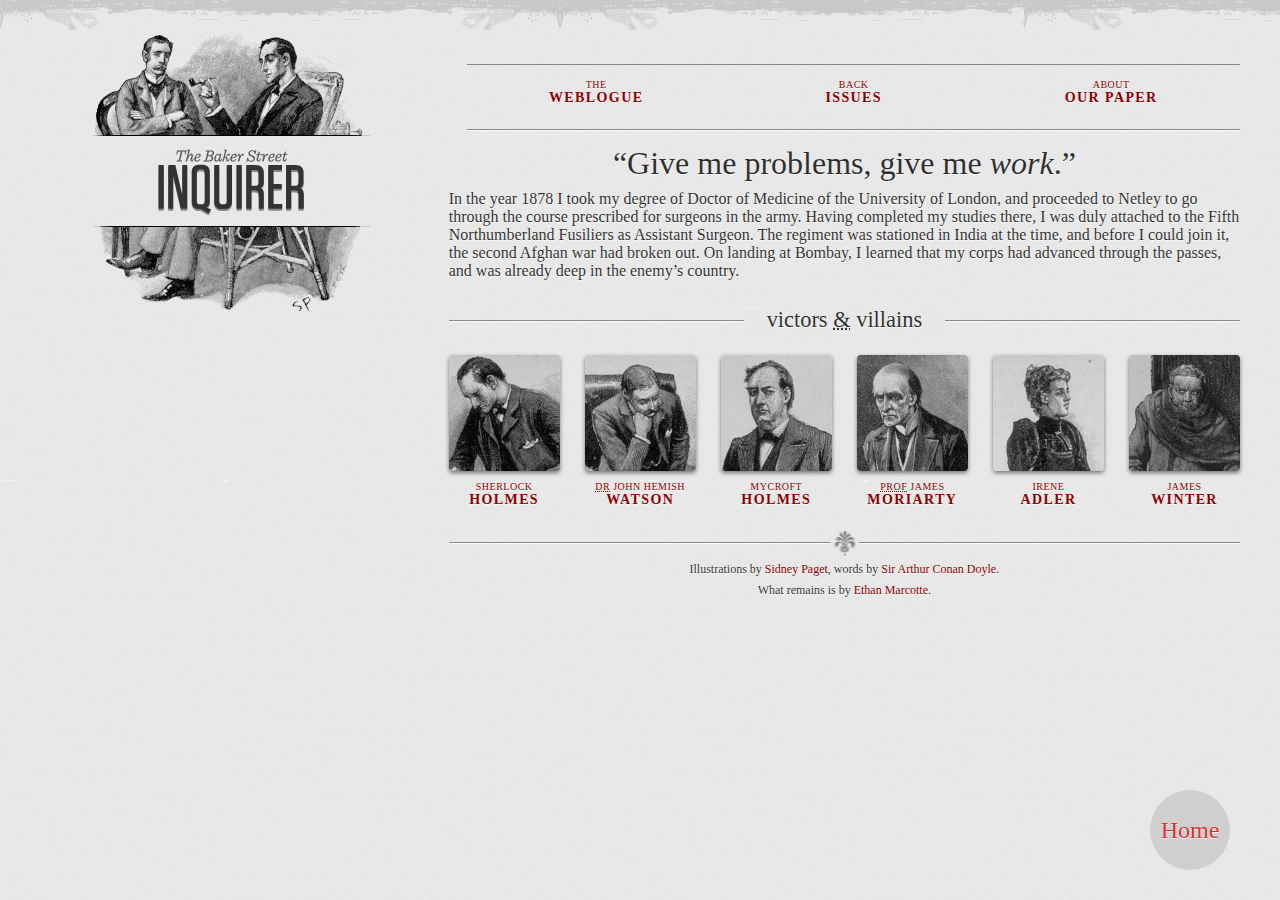
<file: layout-change.html>
<!DOCTYPE html>
<html>

	<head>
		<meta charset="UTF-8">
		<meta name="viewport" content="width=device-width,initial-scale=1,minimum-scale=1,maximum-scale=1,user-scalable=no" />
		<title></title>
		<link rel="stylesheet" type="text/css" href="css/layout-change.css" />
		<link rel="stylesheet" type="text/css" href="css/animate.css"/>

	</head>

	<body>
		<div class="gohome animated bounce infinite">
			<a href="index.html">Home</a>
		</div>
		<div id="page">
			<div class="inner">
				<div class="mast">
					<h1 class="logo"><a href="#"><img src="img/Layout/logo.png" alt="The Baker Street Inquirer"/></a></h1>
					<ul class="nav">
						<li class="frist">
							<a href="#"><i>The</i>Weblogue</a>
						</li>
						<li>
							<a href="#"><i>Back</i>Issues</a>
						</li>
						<li class="last">
							<a href="#"><i>About</i>Our Paper</a>
						</li>
					</ul>
				</div>
				<section class="intro">
					<div>
						<h2>“Give me problems, give me&nbsp;<em>work</em>.”</h2>
						<p>In the year 1878 I took my degree of Doctor of Medicine of the University of London, and proceeded to Netley to go through the course prescribed for surgeons in the army. Having completed my studies there, I was duly attached to the Fifth Northumberland Fusiliers as Assistant Surgeon. The regiment was stationed in India at the time, and before I could join it, the second Afghan war had broken out. On landing at Bombay, I learned that my corps had advanced through the passes, and was already deep in the enemy’s&nbsp;country.</p>
					</div>
				</section>
				<section class="main">
					<h2><b>Victors <abbr class="amp" title="And">&amp;</abbr> Villains</b></h2>
					<ol>
						<li id="f-holmes" class="figure">
							<a href="#">
								<img src="img/Layout/f-holmes.jpg" />
								<span class="figcaption">Sherlock <b>Holmes</b></span>
							</a>
						</li>
						<li id="f-watson" class="figure">
							<a href="#">
								<img src="img/Layout/f-watson.jpg" />
								<span class="figcaption"><abbr title="Professor">Dr</abbr> John Hemish<b>Watson</b></span>
							</a>
						</li>
						<li id="f-mycroft" class="figure">
							<a href="#">
								<img src="img/Layout/f-mycroft.jpg" />
								<span class="figcaption">Mycroft<b>Holmes</b></span>
							</a>
						</li>
						<li id="f-moriarty" class="figure">
							<a href="#">
								<img src="img/Layout/f-moriarty.jpg" />
								<span class="figcaption"><abbr title="Professor">Prof</abbr> James<b>Moriarty</b></span>
							</a>
						</li>
						<li id="f-adler" class="figure">
							<a href="#">
								<img src="img/Layout/f-adler.jpg" />
								<span class="figcaption">Irene <b>Adler</b></span>
							</a>
						</li>
						<li id="f-winter" class="figure">
							<a href="#">
								<img src="img/Layout/f-winter.jpg" />
								<span class="figcaption">James <b>Winter</b></span>
							</a>
						</li>
					</ol>
				</section>
				<footer class="footer">
					<p>Illustrations by
						<a href="#">Sidney Paget</a>, words by
						<a href="#">Sir Arthur Conan Doyle</a>.</p>
					<p>What remains is by
						<a href="#">Ethan Marcotte</a>.</p>
				</footer>
			</div>
		</div>
		<script src="js/jquery.easing.min.js" type="text/javascript" charset="utf-8"></script>
		<script src="js/jquery.rotate.min.js" type="text/javascript" charset="utf-8"></script>
	</body>

</html>
</file>
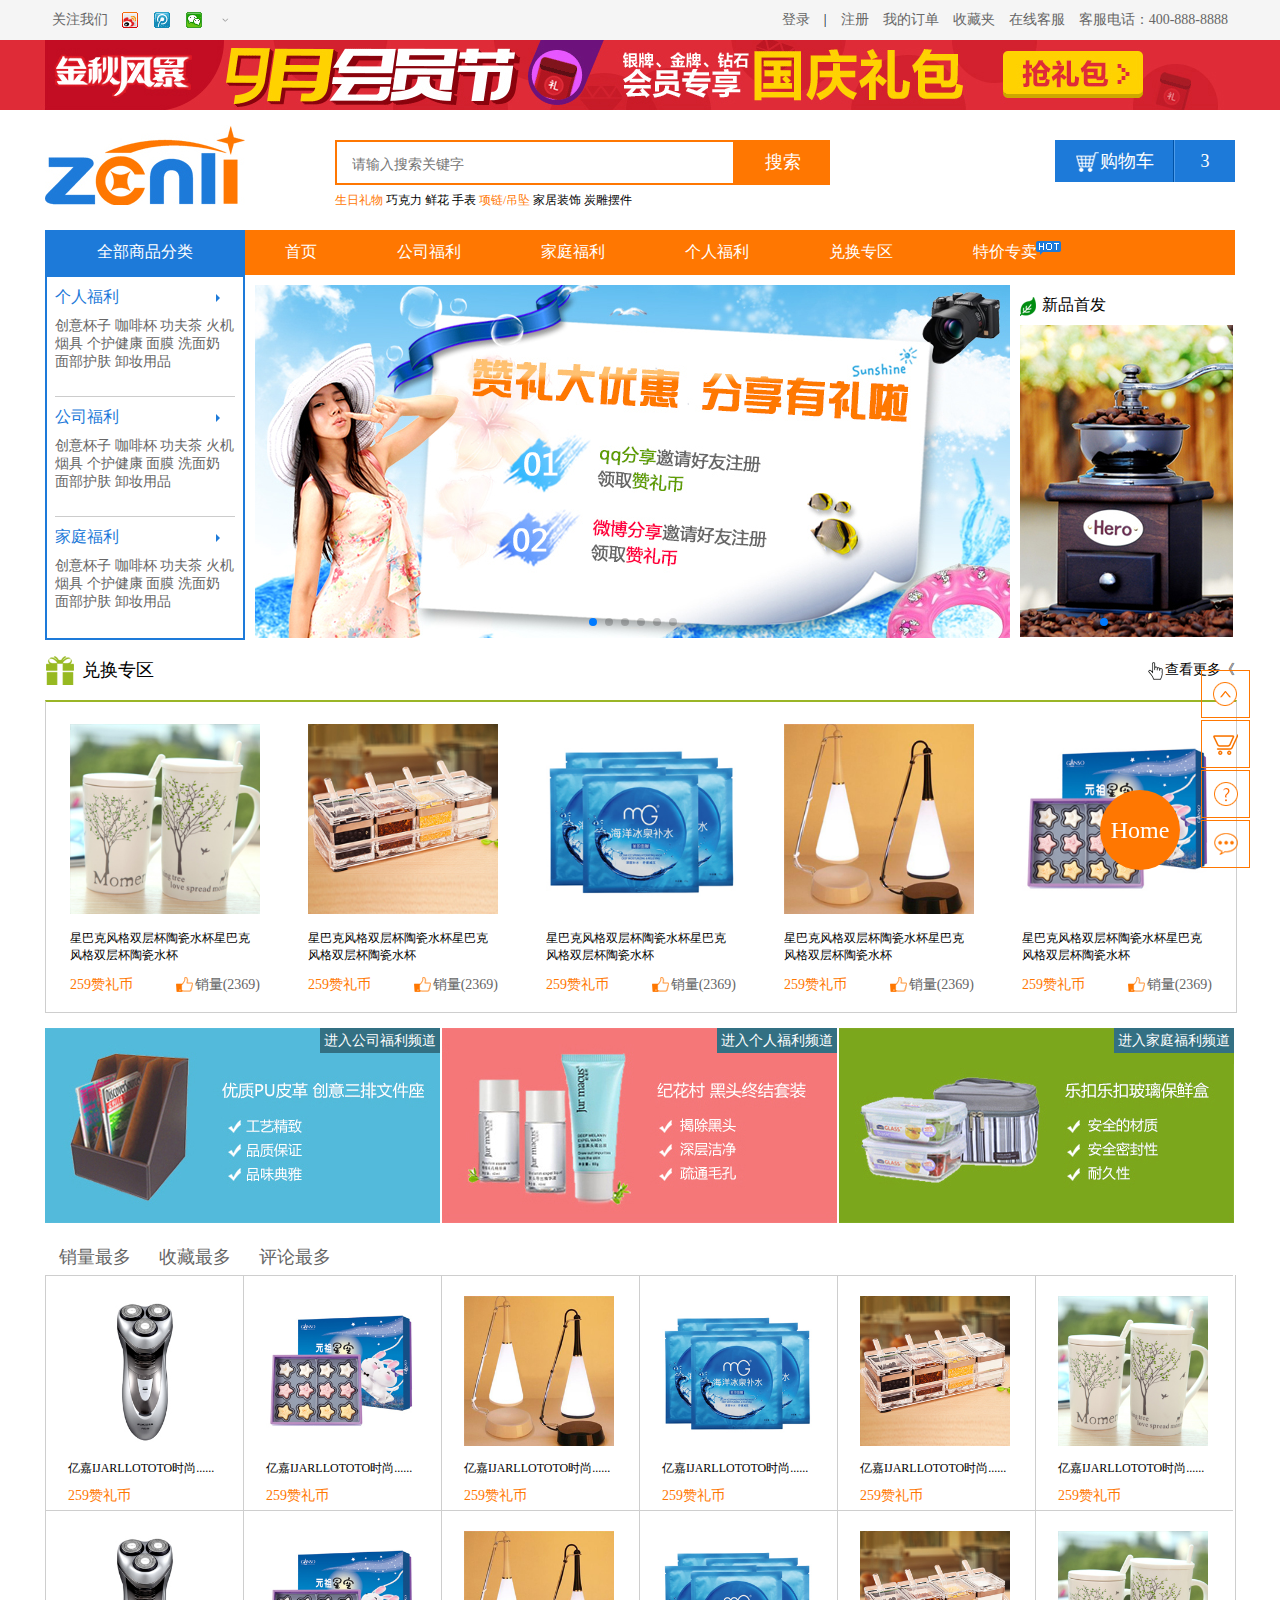
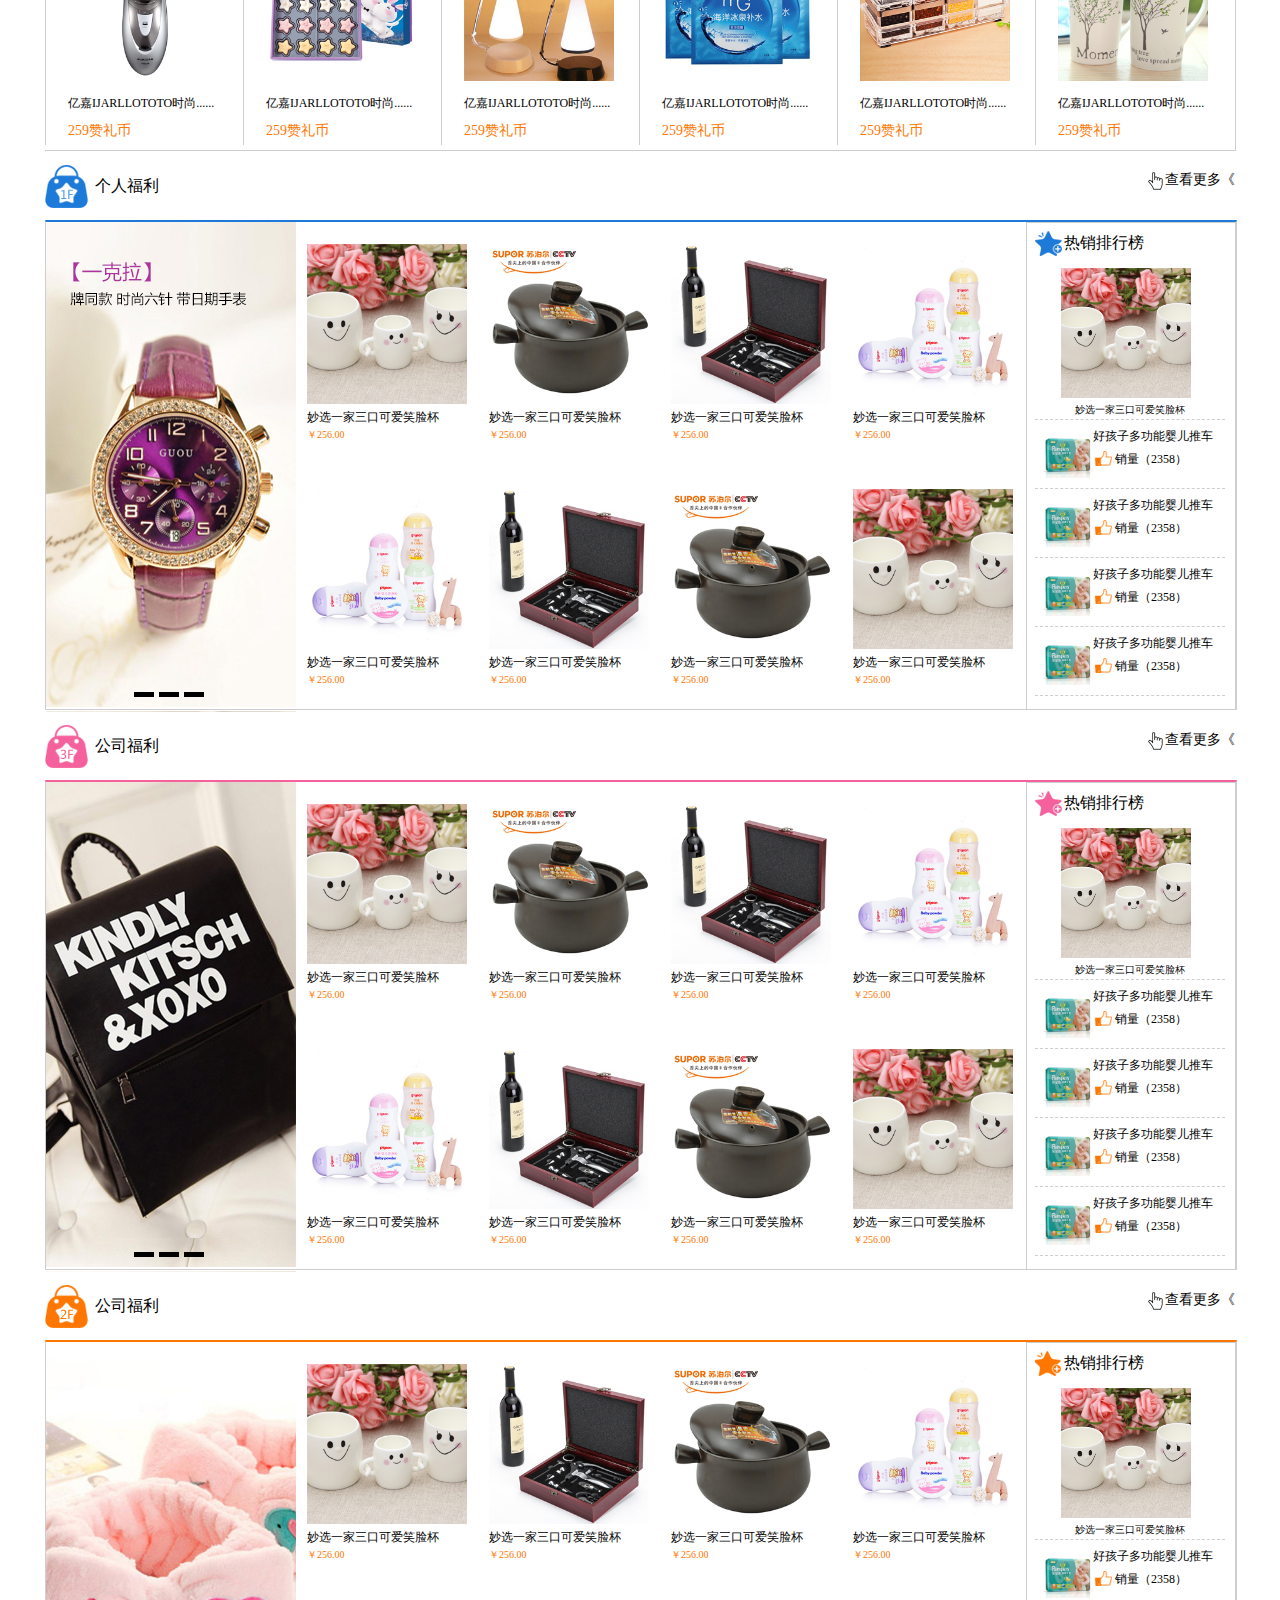
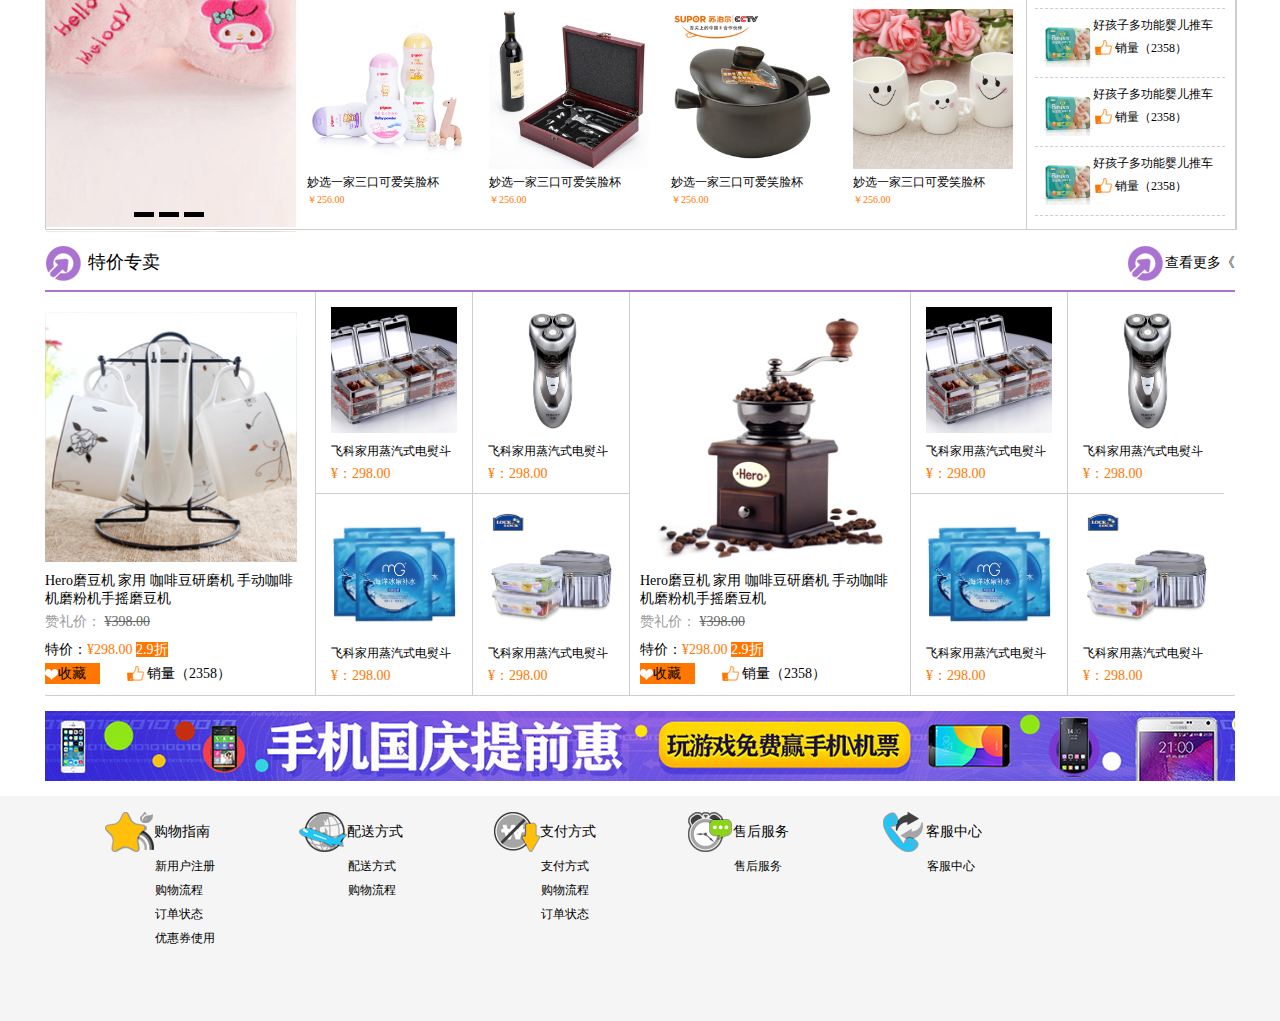
<file: shopping.html>
<!DOCTYPE html>
<html>

	<head>
		<meta charset="utf-8" />
		<title></title>
		<link rel="stylesheet" type="text/css" href="css/shopping.css" />
		<link rel="stylesheet" type="text/css" href="css/swiper.min.inner.css" />
		<link rel="stylesheet" type="text/css" href="css/animate.css"/>
	</head>

	<body>
		<!--slide_area-->
		<div class="gohome animated bounce infinite">
			<a href="index.html">Home</a>
		</div>
		<ul class="slide_nav">
			<li class="list1">
				<span class="img"></span>
				<span class="text">
					<a href="#top_navbg">返回顶部</a>
				</span>
			</li>
			<li class="list2">
				<span class="img"></span>
				<span class="text">
					<a href="#">购物车</a>
				</span>
			</li>
			<li class="list3">
				<span class="img"></span>
				<span class="text">
					<a href="#">更多问题</a>
				</span>
			</li>
			<li class="list4">
				<span class="img"></span>
				<span class="text">
					<a href="#">更多评论</a>
				</span>
			</li>
		</ul>
		<!--top_nav_area-->
		<div class="top_navbg" id="top_navbg">
			<div class="top_nav box_center clear">
				<ul class="top_nav_left float_left clear">
					<li>
						<a href="#">关注我们</a>
					</li>
					<li>
						<a href="#"><span></span></a>
					</li>
					<li>
						<a href="#"><span></span></a>
					</li>
					<li>
						<a href="#"><span></span></a>
					</li>
					<li>
						<a href="#"><span></span></a>
					</li>
					<li class="top_nav_box">
						<ul class="nav_box_centent clear">
							<li class="nav_box_list1"><span></span>赞礼电子商务有限公司公众平台</li>
							<li class="nav_box_list2"><span></span>赞礼电子商务有限公司公众平台</li>
							<li class="nav_box_list3"><span></span></li>
							<li class="nav_box_list4 float_right"><img src="img/ico/code.png" />
								<p>微信扫一扫关注赞礼</p>
							</li>
						</ul>
					</li>
				</ul>
				<ul class="top_nav_right float_right">
					<li>
						<a href="#">登录</a>
					</li>
					<li>|</li>
					<li>
						<a href="#">注册</a>
					</li>
					<li>
						<a href="#"><span></span>我的订单</a>
					</li>
					<li>
						<a href="#"><span></span>收藏夹</a>
					</li>
					<li>
						<a href="#"><span></span>在线客服</a>
					</li>
					<li>
						<a href="#"><span></span>客服电话：400-888-8888</a>
					</li>
				</ul>
			</div>
		</div>
		<!--top_ad-->
		<div class="top_ad">
			<span></span>
		</div>
		<!--search_area-->
		<div class="search_area clear">
			<div class="logo float_left">
				<img src="img/ico/logo.jpg" />
			</div>
			<ul class="search_box float_left">
				<li class="search clear">
					<input type="search" placeholder="请输入搜索关键字" />
					<input type="submit" value="搜索" />
				</li>
				<li class="search_text">
					<span>生日礼物</span> 巧克力 鲜花 手表 <span>项链/吊坠</span> 家居装饰 炭雕摆件
				</li>
			</ul>
			<ul class="shopping_car float_right clear">
				<li><span></span>购物车</li>
				<li>3</li>
				<li class="shopping_car_box">
					<ul class="car_box_content">
						<li class="car_box_list1">
							<dl>
								<dt><img src="img/product/1.jpg"/></dt>
								<dd>清凉音 星巴克双层 陶瓷杯</dd>
								<dd>￥：129.00X3</dd>
							</dl>
						</li>
						<li class="car_box_list2">
							<dl>
								<dt><img src="img/product/2.jpg"/></dt>
								<dd>飞科 （FLYCO） FI9309蒸汽式电熨斗</dd>
								<dd>￥：129.00X3</dd>
							</dl>
						</li>
						<li class="car_box_list3">
							<p>共6件商品，共计3425.00元</p>
							<a href="#">去购物车结算<span></span></a>
						</li>
					</ul>
				</li>
			</ul>
		</div>
		<!--main_nav-->
		<ul class="main_nav box_center clearfloat">
			<li class="main_list1">
				<a href="#">全部商品分类</a>
			</li>
			<li>
				<a href="#">首页</a>
			</li>
			<li>
				<a href="#">公司福利</a>
			</li>
			<li>
				<a href="#">家庭福利</a>
			</li>
			<li>
				<a href="#">个人福利</a>
			</li>
			<li>
				<a href="#">兑换专区</a>
			</li>
			<li class="main_list2">
				<a href="#">特价专卖</a>
				<span></span>
			</li>
		</ul>
		<!--banner_area-->
		<div class="banner_area box_center clearfloat">
			<ul class="banner_slide">
				<li>
					<dl>
						<dt>
							个人福利
							<span></span>
						</dt>
						<dd>
							<a href="#">创意杯子</a>
							<a href="#">咖啡杯</a>
							<a href="#">功夫茶</a>
							<a href="#">火机烟具</a>
							<a href="#">个护健康</a>
							<a href="#">面膜</a>
							<a href="#">洗面奶</a>
							<a href="#">面部护肤</a>
							<a href="#">卸妆用品</a>
						</dd>
					</dl>
				</li>
				<li>
					<dl>
						<dt>
							公司福利
							<span></span>
						</dt>
						<dd>
							<a href="#">创意杯子</a>
							<a href="#">咖啡杯</a>
							<a href="#">功夫茶</a>
							<a href="#">火机烟具</a>
							<a href="#">个护健康</a>
							<a href="#">面膜</a>
							<a href="#">洗面奶</a>
							<a href="#">面部护肤</a>
							<a href="#">卸妆用品</a>
						</dd>
					</dl>
				</li>
				<li class="banner_slide_list1">
					<dl>
						<dt>
							家庭福利
							<span></span>
						</dt>
						<dd>
							<a href="#">创意杯子</a>
							<a href="#">咖啡杯</a>
							<a href="#">功夫茶</a>
							<a href="#">火机烟具</a>
							<a href="#">个护健康</a>
							<a href="#">面膜</a>
							<a href="#">洗面奶</a>
							<a href="#">面部护肤</a>
							<a href="#">卸妆用品</a>
						</dd>
					</dl>
				</li>
			</ul>
			<div class="banner">
				<div class="banner_img swiper-container swiper-container-horizontal">
					<div class="swiper-wrapper" style="transform: translate3d(0px, 0px, 0px); transition-duration: 300ms;">
						<div class="swiper-slide swiper-slide-active"><img src="img/add/banner1.jpg"></div>
						<div class="swiper-slide swiper-slide-next"><img src="img/add/banner2.jpg"></div>
						<div class="swiper-slide"><img src="img/add/banner3.jpg"></div>
						<div class="swiper-slide"><img src="img/add/banner4.jpg"></div>
						<div class="swiper-slide"><img src="img/add/banner5.jpg"></div>
						<div class="swiper-slide"><img src="img/add/banner6.png"></div>
					</div>
					<!-- Add Pagination -->
					<div class="swiper-pagination swiper-pagination-clickable swiper-pagination-bullets">
						<span class="swiper-pagination-bullet swiper-pagination-bullet-active" tabindex="0" role="button" aria-label="Go to slide 1"></span>
						<span class="swiper-pagination-bullet" tabindex="0" role="button" aria-label="Go to slide 2"></span>
						<span class="swiper-pagination-bullet" tabindex="0" role="button" aria-label="Go to slide 3"></span>
						<span class="swiper-pagination-bullet" tabindex="0" role="button" aria-label="Go to slide 4"></span>
						<span class="swiper-pagination-bullet" tabindex="0" role="button" aria-label="Go to slide 5"></span>
						<span class="swiper-pagination-bullet" tabindex="0" role="button" aria-label="Go to slide 6"></span>
					</div>
					<span class="swiper-notification" aria-live="assertive" aria-atomic="true"></span>
				</div>
			</div>
			<ul class="banner_new">
				<li class="banner_new_list1">
					<span></span>新品首发
				</li>
				<li class="banner_new_list2">
					<div class="banner_img banner_new_img swiper-container swiper-container-horizontal">
						<div class="swiper-wrapper" style="transform: translate3d(0px, 0px, 0px); transition-duration: 300ms;">
							<div class="swiper-slide swiper-slide-active"><img src="img/special/new1.jpg"></div>
							<div class="swiper-slide swiper-slide-next"><img src="img/special/big1.jpg"></div>
							<div class="swiper-slide"><img src="img/special/big2.jpg"></div>
							<div class="swiper-slide"><img src="img/special/big3.jpg"></div>
						</div>
						<!-- Add Pagination -->
						<div class="swiper-pagination swiper-pagination-clickable swiper-pagination-bullets">
							<span class="swiper-pagination-bullet swiper-pagination-bullet-active" tabindex="0" role="button" aria-label="Go to slide 1"></span>
							<span class="swiper-pagination-bullet" tabindex="0" role="button" aria-label="Go to slide 2"></span>
							<span class="swiper-pagination-bullet" tabindex="0" role="button" aria-label="Go to slide 3"></span>
							<span class="swiper-pagination-bullet" tabindex="0" role="button" aria-label="Go to slide 4"></span>
						</div>
						<span class="swiper-notification" aria-live="assertive" aria-atomic="true"></span>
					</div>
				</li>
			</ul>
		</div>
		<!--exchange_area-->
		<div class="exchange_area box_center">
			<ul class="exchange_title clearfloat">
				<li class="float_left">
					<span></span>兑换专区
				</li>
				<li class="float_right">
					<span></span>查看更多《
				</li>
			</ul>
			<ul class="exchange_product clear">
				<li>
					<dl>
						<dt><img src="img/product/1.jpg"/></dt>
						<dd class="exchange_product_text">星巴克风格双层杯陶瓷水杯星巴克风格双层杯陶瓷水杯</dd>
						<dd>
							<b>259赞礼币</b>
							<a href="#">
								<span></span>销量(2369)
							</a>
						</dd>
					</dl>
				</li>
				<li>
					<dl>
						<dt><img src="img/product/2.jpg"/></dt>
						<dd class="exchange_product_text">星巴克风格双层杯陶瓷水杯星巴克风格双层杯陶瓷水杯</dd>
						<dd>
							<b>259赞礼币</b>
							<a href="#">
								<span></span>销量(2369)
							</a>
						</dd>
					</dl>
				</li>
				<li>
					<dl>
						<dt><img src="img/product/3.jpg"/></dt>
						<dd class="exchange_product_text">星巴克风格双层杯陶瓷水杯星巴克风格双层杯陶瓷水杯</dd>
						<dd>
							<b>259赞礼币</b>
							<a href="#">
								<span></span>销量(2369)
							</a>
						</dd>
					</dl>
				</li>
				<li>
					<dl>
						<dt><img src="img/product/4.jpg"/></dt>
						<dd class="exchange_product_text">星巴克风格双层杯陶瓷水杯星巴克风格双层杯陶瓷水杯</dd>
						<dd>
							<b>259赞礼币</b>
							<a href="#">
								<span></span>销量(2369)
							</a>
						</dd>
					</dl>
				</li>
				<li>
					<dl>
						<dt><img src="img/product/5.jpg"/></dt>
						<dd class="exchange_product_text">星巴克风格双层杯陶瓷水杯星巴克风格双层杯陶瓷水杯</dd>
						<dd>
							<b>259赞礼币</b>
							<a href="#">
								<span></span>销量(2369)
							</a>
						</dd>
					</dl>
				</li>
			</ul>
			<ul class="exchange_tab clear">
				<li>
					<img src="img/add/channel1.jpg" />
					<p>进入公司福利频道</p>
				</li>
				<li>
					<img src="img/add/channel2.jpg" />
					<p>进入个人福利频道</p>
				</li>
				<li>
					<img src="img/add/channel3.jpg" />
					<p>进入家庭福利频道</p>
				</li>
			</ul>
		</div>
		<!--more_area-->
		<div class="more_area">
			<div class="more_tab  clear">
				<a href="#">销量最多</a>
				<a href="#">收藏最多</a>
				<a href="#">评论最多</a>
			</div>
			<ul class="more_product clearfloat">
				<li>
					<img src="img/product/6.jpg" alt="" />
					<p>亿嘉IJARLLOTOTO时尚......
					</p>
					<b>259赞礼币</b>
				</li>
				<li>
					<img src="img/product/5.jpg" alt="" />
					<p>亿嘉IJARLLOTOTO时尚......
					</p>
					<b>259赞礼币</b>
				</li>
				<li>
					<img src="img/product/4.jpg" alt="" />
					<p>亿嘉IJARLLOTOTO时尚......
					</p>
					<b>259赞礼币</b>
				</li>
				<li>
					<img src="img/product/3.jpg" alt="" />
					<p>亿嘉IJARLLOTOTO时尚......
					</p>
					<b>259赞礼币</b>
				</li>
				<li>
					<img src="img/product/2.jpg" alt="" />
					<p>亿嘉IJARLLOTOTO时尚......
					</p>
					<b>259赞礼币</b>
				</li>
				<li>
					<img src="img/product/1.jpg" alt="" />
					<p>亿嘉IJARLLOTOTO时尚......
					</p>
					<b>259赞礼币</b>
				</li>
				<li>
					<img src="img/product/6.jpg" alt="" />
					<p>亿嘉IJARLLOTOTO时尚......
					</p>
					<b>259赞礼币</b>
				</li>
				<li>
					<img src="img/product/5.jpg" alt="" />
					<p>亿嘉IJARLLOTOTO时尚......
					</p>
					<b>259赞礼币</b>
				</li>
				<li>
					<img src="img/product/4.jpg" alt="" />
					<p>亿嘉IJARLLOTOTO时尚......
					</p>
					<b>259赞礼币</b>
				</li>
				<li>
					<img src="img/product/3.jpg" alt="" />
					<p>亿嘉IJARLLOTOTO时尚......
					</p>
					<b>259赞礼币</b>
				</li>
				<li>
					<img src="img/product/2.jpg" alt="" />
					<p>亿嘉IJARLLOTOTO时尚......
					</p>
					<b>259赞礼币</b>
				</li>
				<li>
					<img src="img/product/1.jpg" alt="" />
					<p>亿嘉IJARLLOTOTO时尚......
					</p>
					<b>259赞礼币</b>
				</li>
			</ul>
		</div>
		<!--person_area-->
		<div class="person_area box_center">
			<ul class=" person_title exchange_title clear">
				<li class="float_left">
					<span></span>个人福利
				</li>
				<li class="float_right">
					<span></span>查看更多《
				</li>
			</ul>
			<div class="person_product clear">
				<!--<div class="person_slide swiper-container swiper-container-horizontal">
					<div class="person_slide_img swiper-wrapper" style="transform: translate3d(0px, 0px, 0px); transition-duration: 300ms;">
						<div class="swiper-slide swiper-slide-active"><img src="img/special/big1.jpg"></div>
						<div class="swiper-slide swiper-slide-next"><img src="img/special/big2.jpg"></div>
						<div class="swiper-slide"><img src="img/special/big3.jpg"></div>
					</div>-->
					<!-- Add Pagination -->
					<!--<div class="person_slide_botton swiper-pagination swiper-pagination-clickable swiper-pagination-bullets">
						<span class="swiper-pagination-bullet swiper-pagination-bullet-active" tabindex="0" role="button" aria-label="Go to slide 1"></span>
						<span class="swiper-pagination-bullet" tabindex="0" role="button" aria-label="Go to slide 2"></span>
						<span class="swiper-pagination-bullet" tabindex="0" role="button" aria-label="Go to slide 3"></span>
					</div>
					<span class="swiper-notification" aria-live="assertive" aria-atomic="true"></span>
				</div>-->
				<div class="person_slide">
					<div class="person_slide_img">
						<img src="img/special/big1.jpg" />
						<img src="img/special/big2.jpg" />
						<img src="img/special/big3.jpg" />
					</div>
					<div class="person_slide_botton">
						<span></span>
						<span></span>
						<span></span>
					</div>
				</div>
				<ul class="person_middle clearfloat">
					<li>
						<img src="img/product/16.jpg" />
						<p>妙选一家三口可爱笑脸杯</p>
						<b>￥256.00</b>
					</li>
					<li>
						<img src="img/product/17.jpg" />
						<p>妙选一家三口可爱笑脸杯</p>
						<b>￥256.00</b>
					</li>
					<li>
						<img src="img/product/18.jpg" />
						<p>妙选一家三口可爱笑脸杯</p>
						<b>￥256.00</b>
					</li>
					<li>
						<img src="img/product/19.jpg" />
						<p>妙选一家三口可爱笑脸杯</p>
						<b>￥256.00</b>
					</li>
					<li>
						<img src="img/product/19.jpg" />
						<p>妙选一家三口可爱笑脸杯</p>
						<b>￥256.00</b>
					</li>
					<li>
						<img src="img/product/18.jpg" />
						<p>妙选一家三口可爱笑脸杯</p>
						<b>￥256.00</b>
					</li>
					<li>
						<img src="img/product/17.jpg" />
						<p>妙选一家三口可爱笑脸杯</p>
						<b>￥256.00</b>
					</li>
					<li>
						<img src="img/product/16.jpg" />
						<p>妙选一家三口可爱笑脸杯</p>
						<b>￥256.00</b>
					</li>
				</ul>
				<ul class="person_hot">
					<li class="person_hot_title">
						<p class="person_hot_text1"><span></span>热销排行榜</p>
						<img src="img/product/16.jpg" />
						<p class="person_hot_text2">妙选一家三口可爱笑脸杯</p>
					</li>
					<li>
						<dl>
							<dt><img src="img/product/20.jpg"/></dt>
							<dd>好孩子多功能婴儿推车</dd>
							<dd><span></span>销量（2358）</dd>
						</dl>
					</li>
					<li>
						<dl>
							<dt><img src="img/product/20.jpg"/></dt>
							<dd>好孩子多功能婴儿推车</dd>
							<dd><span></span>销量（2358）</dd>
						</dl>
					</li>
					<li>
						<dl>
							<dt><img src="img/product/20.jpg"/></dt>
							<dd>好孩子多功能婴儿推车</dd>
							<dd><span></span>销量（2358）</dd>
						</dl>
					</li>
					<li>
						<dl>
							<dt><img src="img/product/20.jpg"/></dt>
							<dd>好孩子多功能婴儿推车</dd>
							<dd><span></span>销量（2358）</dd>
						</dl>
					</li>
				</ul>
			</div>
		</div>
		<!--family_area-->
		<div class="person_area box_center  family_area">
			<ul class="person_title exchange_title family_title clear">
				<li class="float_left">
					<span></span>公司福利
				</li>
				<li class="float_right">
					<span></span>查看更多《
				</li>
			</ul>
			<div class="person_product clear family_product">
				
				<div class="person_slide">
					<div class="person_slide_img">
						<img src="img/special/big2.jpg" />
						<img src="img/special/big1.jpg" />
						<img src="img/special/big3.jpg" />
					</div>
					<div class="person_slide_botton">
						<span></span>
						<span></span>
						<span></span>
					</div>
				</div>
				<ul class="person_middle clearfloat">
					<li>
						<img src="img/product/16.jpg" />
						<p>妙选一家三口可爱笑脸杯</p>
						<b>￥256.00</b>
					</li>
					<li>
						<img src="img/product/17.jpg" />
						<p>妙选一家三口可爱笑脸杯</p>
						<b>￥256.00</b>
					</li>
					<li>
						<img src="img/product/18.jpg" />
						<p>妙选一家三口可爱笑脸杯</p>
						<b>￥256.00</b>
					</li>
					<li>
						<img src="img/product/19.jpg" />
						<p>妙选一家三口可爱笑脸杯</p>
						<b>￥256.00</b>
					</li>
					<li>
						<img src="img/product/19.jpg" />
						<p>妙选一家三口可爱笑脸杯</p>
						<b>￥256.00</b>
					</li>
					<li>
						<img src="img/product/18.jpg" />
						<p>妙选一家三口可爱笑脸杯</p>
						<b>￥256.00</b>
					</li>
					<li>
						<img src="img/product/17.jpg" />
						<p>妙选一家三口可爱笑脸杯</p>
						<b>￥256.00</b>
					</li>
					<li>
						<img src="img/product/16.jpg" />
						<p>妙选一家三口可爱笑脸杯</p>
						<b>￥256.00</b>
					</li>
				</ul>
				<ul class="person_hot">
					<li class="person_hot_title  family_hot_title">
						<p class="person_hot_text1"><span></span>热销排行榜</p>
						<img src="img/product/16.jpg" />
						<p class="person_hot_text2">妙选一家三口可爱笑脸杯</p>
					</li>
					<li>
						<dl>
							<dt><img src="img/product/20.jpg"/></dt>
							<dd>好孩子多功能婴儿推车</dd>
							<dd><span></span>销量（2358）</dd>
						</dl>
					</li>
					<li>
						<dl>
							<dt><img src="img/product/20.jpg"/></dt>
							<dd>好孩子多功能婴儿推车</dd>
							<dd><span></span>销量（2358）</dd>
						</dl>
					</li>
					<li>
						<dl>
							<dt><img src="img/product/20.jpg"/></dt>
							<dd>好孩子多功能婴儿推车</dd>
							<dd><span></span>销量（2358）</dd>
						</dl>
					</li>
					<li>
						<dl>
							<dt><img src="img/product/20.jpg"/></dt>
							<dd>好孩子多功能婴儿推车</dd>
							<dd><span></span>销量（2358）</dd>
						</dl>
					</li>
				</ul>
			</div>
		</div>
		<!---->
		<div class="person_area box_center  company_area">
			<ul class="person_title exchange_title company_title clear">
				<li class="float_left">
					<span></span>公司福利
				</li>
				<li class="float_right">
					<span></span>查看更多《
				</li>
			</ul>
			<div class="person_product clear company_product">
				<div class="person_slide">
					<div class="person_slide_img">
						<img src="img/special/big3.jpg" />
						<img src="img/special/big2.jpg" />
						<img src="img/special/big1.jpg" />
					</div>
					<div class="person_slide_botton">
						<span></span>
						<span></span>
						<span></span>
					</div>
				</div>
				<ul class="person_middle clearfloat">
					<li>
						<img src="img/product/16.jpg" />
						<p>妙选一家三口可爱笑脸杯</p>
						<b>￥256.00</b>
					</li>
					<li>
						<img src="img/product/18.jpg" />
						<p>妙选一家三口可爱笑脸杯</p>
						<b>￥256.00</b>
					</li>
					<li>
						<img src="img/product/17.jpg" />
						<p>妙选一家三口可爱笑脸杯</p>
						<b>￥256.00</b>
					</li>
					<li>
						<img src="img/product/19.jpg" />
						<p>妙选一家三口可爱笑脸杯</p>
						<b>￥256.00</b>
					</li>
					<li>
						<img src="img/product/19.jpg" />
						<p>妙选一家三口可爱笑脸杯</p>
						<b>￥256.00</b>
					</li>
					<li>
						<img src="img/product/18.jpg" />
						<p>妙选一家三口可爱笑脸杯</p>
						<b>￥256.00</b>
					</li>
					<li>
						<img src="img/product/17.jpg" />
						<p>妙选一家三口可爱笑脸杯</p>
						<b>￥256.00</b>
					</li>
					<li>
						<img src="img/product/16.jpg" />
						<p>妙选一家三口可爱笑脸杯</p>
						<b>￥256.00</b>
					</li>
				</ul>
				<ul class="person_hot">
					<li class="person_hot_title  company_hot_title">
						<p class="person_hot_text1"><span></span>热销排行榜</p>
						<img src="img/product/16.jpg" />
						<p class="person_hot_text2">妙选一家三口可爱笑脸杯</p>
					</li>
					<li>
						<dl>
							<dt><img src="img/product/20.jpg"/></dt>
							<dd>好孩子多功能婴儿推车</dd>
							<dd><span></span>销量（2358）</dd>
						</dl>
					</li>
					<li>
						<dl>
							<dt><img src="img/product/20.jpg"/></dt>
							<dd>好孩子多功能婴儿推车</dd>
							<dd><span></span>销量（2358）</dd>
						</dl>
					</li>
					<li>
						<dl>
							<dt><img src="img/product/20.jpg"/></dt>
							<dd>好孩子多功能婴儿推车</dd>
							<dd><span></span>销量（2358）</dd>
						</dl>
					</li>
					<li>
						<dl>
							<dt><img src="img/product/20.jpg"/></dt>
							<dd>好孩子多功能婴儿推车</dd>
							<dd><span></span>销量（2358）</dd>
						</dl>
					</li>
				</ul>
			</div>
		</div>
		<!--tesales-->
		<div class="tesales_area box_center clearfloat">
			<ul class="tesales_title exchange_title clear">
				<li class="float_left">
					<span></span>特价专卖
				</li>
				<li class="float_right">
					<span></span>查看更多《
				</li>
			</ul>
			<div class="tesales_area_product">
				<div class="tesales_left float_left clear">
					<ul class="tesales_left_main float_left ">
						<li><img src="img/product/11.jpg" /></li>
						<li class="list">
							<p>Hero磨豆机 家用 咖啡豆研磨机 手动咖啡机磨粉机手摇磨豆机</p>
						</li>
						<li class="list1">赞礼价：
							<a>¥398.00</a>
						</li>
						<li class="list2">特价：<b>¥298.00  </b><span>2.9折</span></li>
						<li class="list3"><span></span>收藏</li>
						<li class="list4"><span></span>销量（2358）</li>
					</ul>
					<ul class="tesales_left_ci float_right  clear">
						<li class="box1">
							<img src="img/details/3.jpg" />
							<p>飞科家用蒸汽式电熨斗</p>
							<b>¥：298.00</b>
						</li>
						<li class="box2">
							<img src="img/product/6.jpg" />
							<p>飞科家用蒸汽式电熨斗</p>
							<b>¥：298.00</b>
						</li>
						<li class="box3">
							<img src="img/product/3.jpg" />
							<p>飞科家用蒸汽式电熨斗</p>
							<b>¥：298.00</b>
						</li>
						<li class="box4">
							<img src="img/product/7.jpg" />
							<p>飞科家用蒸汽式电熨斗</p>
							<b>¥：298.00</b>
						</li>
					</ul>
				</div>
				<div class="tesales_right float_right clear">
					<ul class="tesales_left_main float_left ">
						<li><img src="img/product/9.jpg" /></li>
						<li class="list">
							<p>Hero磨豆机 家用 咖啡豆研磨机 手动咖啡机磨粉机手摇磨豆机</p>
						</li>
						<li class="list1">赞礼价：
							<a>¥398.00</a>
						</li>
						<li class="list2">特价：<b>¥298.00  </b><span>2.9折</span></li>
						<li class="list3"><span></span>收藏</li>
						<li class="list4"><span></span>销量（2358）</li>
					</ul>
					<ul class="tesales_left_ci float_right  clear">
						<li class="box5">
							<img src="img/details/3.jpg" />
							<p>飞科家用蒸汽式电熨斗</p>
							<b>¥：298.00</b>
						</li>
						<li class="box6">
							<img src="img/product/6.jpg" />
							<p>飞科家用蒸汽式电熨斗</p>
							<b>¥：298.00</b>
						</li>
						<li class="box7">
							<img src="img/product/3.jpg" />
							<p>飞科家用蒸汽式电熨斗</p>
							<b>¥：298.00</b>
						</li>
						<li class="box8">
							<img src="img/product/7.jpg" />
							<p>飞科家用蒸汽式电熨斗</p>
							<b>¥：298.00</b>
						</li>
					</ul>
				</div>
			</div>
		</div>
		<!--botton_area-->
		<div class="bottton_area_title box_center">
			<img src="img/add/bottomadd.jpg" />
		</div>
		<div class="botton_area box_center">
			<div class="botton_area_text clearfloat">
				<dl class="text_zhinan">
					<dt><span></span><b>购物指南</b></dt>
					<dd>新用户注册</dd>
					<dd>购物流程</dd>
					<dd>订单状态</dd>
					<dd>优惠券使用</dd>
				</dl>
				<dl class="text_peisong">
					<dt><span></span><b>配送方式</b></dt>
					<dd>配送方式</dd>
					<dd>购物流程</dd>
				</dl>
				<dl class="text_zhifu">
					<dt><span></span><b>支付方式</b></dt>
					<dd>支付方式</dd>
					<dd>购物流程</dd>
					<dd>订单状态</dd>
				</dl>
				<dl class="text_shouhou ">
					<dt><span></span><b>售后服务</b></dt>
					<dd>售后服务</dd>
				</dl>
				<dl class="text_kefu">
					<dt><span></span><b>客服中心</b></dt>
					<dd>客服中心</dd>
				</dl>
			</div>
		</div>
		<script src="js/jquery-2.1.0.js" type="text/javascript" charset="utf-8"></script>
		<script src="js/jquery.rotate.min.js" type="text/javascript" charset="utf-8"></script>
		<script src="js/jquery.easing.min.js" type="text/javascript" charset="utf-8"></script>
		<script src="js/swiper.min.inner.js" type="text/javascript" charset="utf-8"></script>
		<script type="text/javascript">
			var swiper = new Swiper('.swiper-container', {
				spaceBetween: 30,
				centeredSlides: true,
				autoplay: {
					delay: 2500,
					disableOnInteraction: false,
				},
				pagination: {
					el: '.swiper-pagination',
					clickable: true,
				},
				navigation: {
					nextEl: '.swiper-button-next',
					prevEl: '.swiper-button-prev',
				},
			});

			var toIndex = document.querySelector(".toIndex");
			toIndex.setAttribute("class", "toIndex bull");
			console.log(toIndex.getAttribute("class"));

			setInterval(function() {

				if(toIndex.className == "toIndex bull") {
					toIndex.className = "toIndex gold";
				} else {
					toIndex.className = "toIndex bull";
				}
			}, 500);
		</script>
	</body>

</html>
</file>
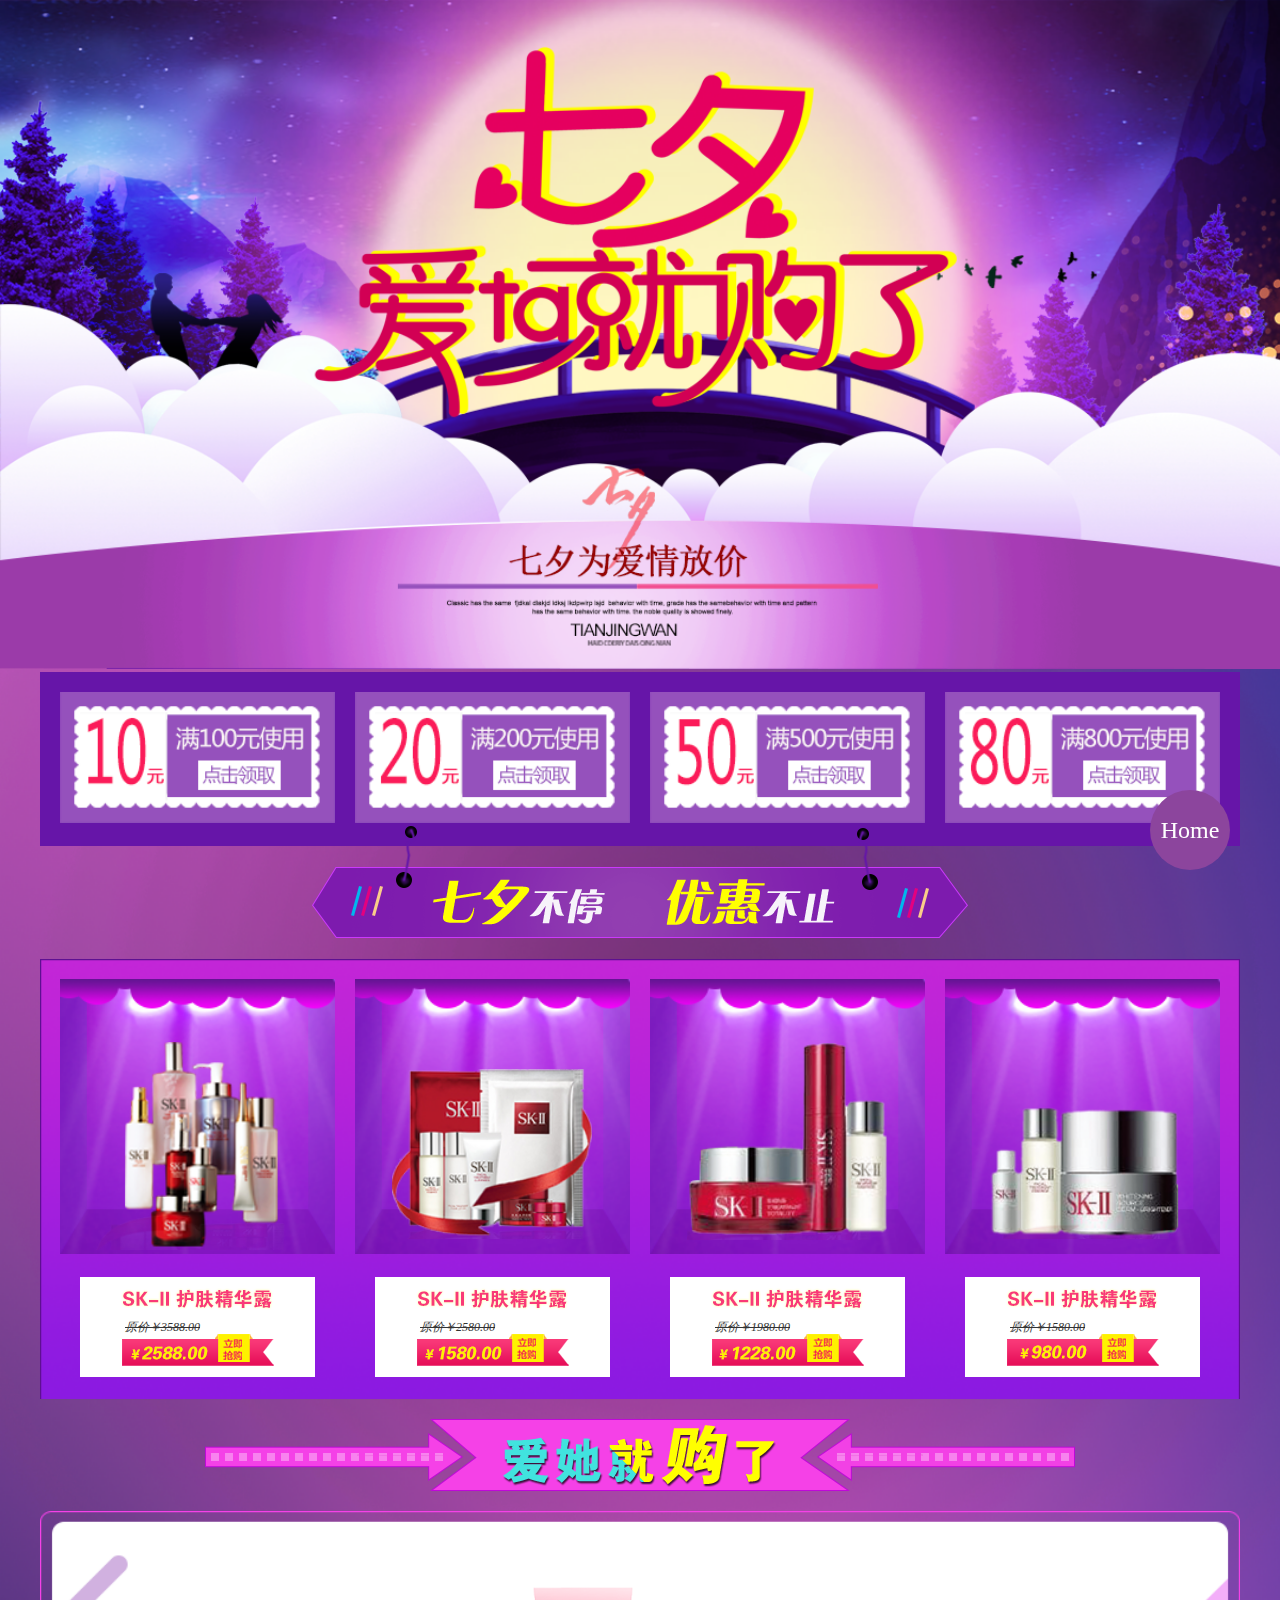
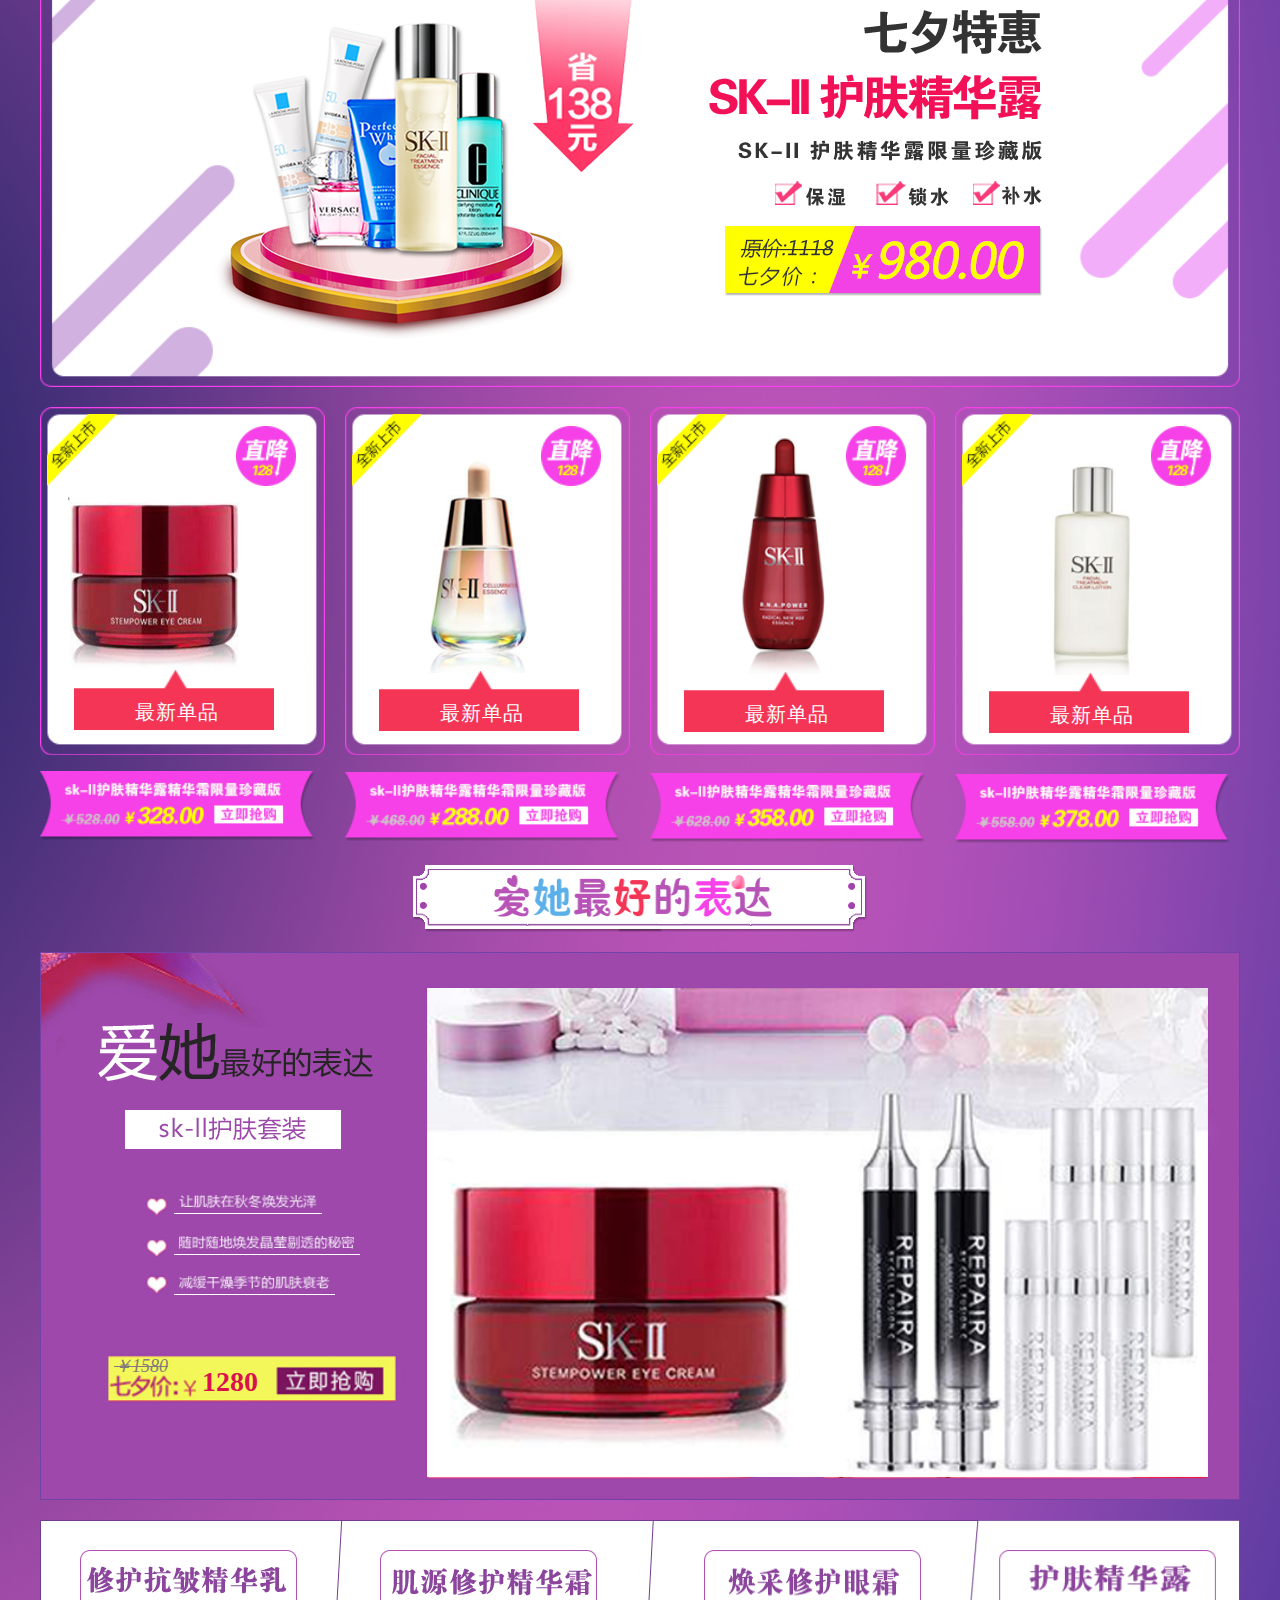
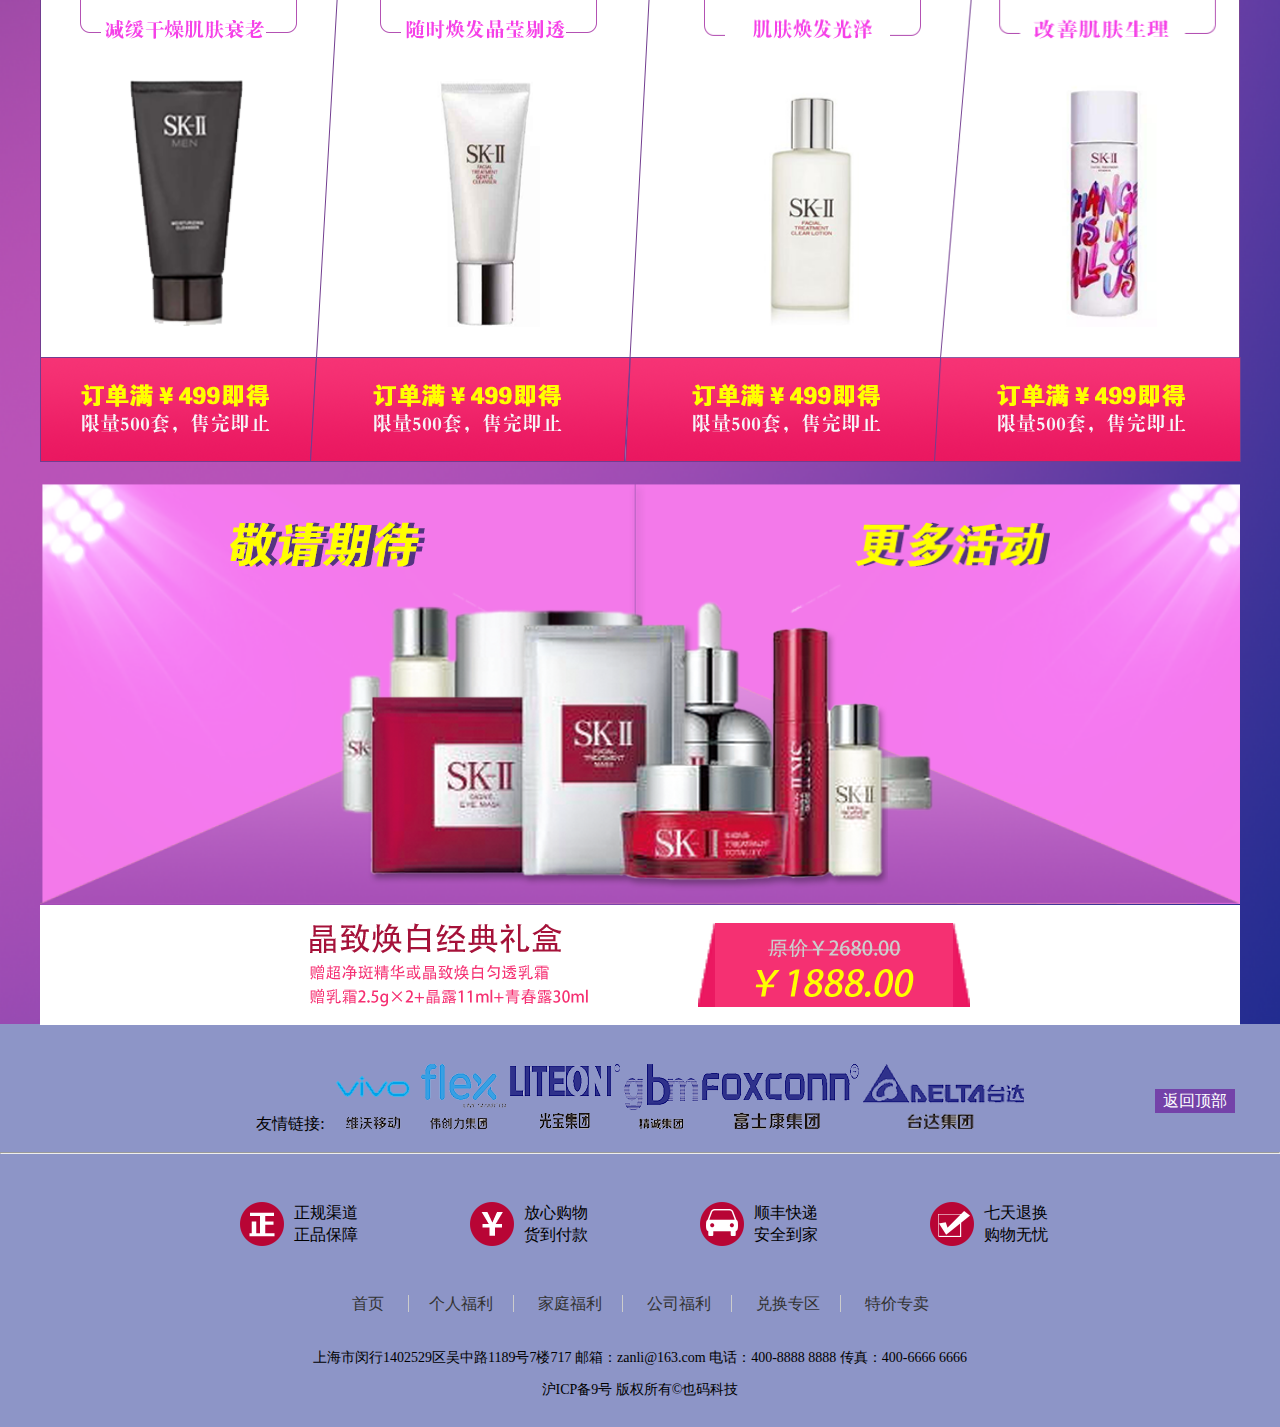
<file: valentines-Day.html>
<!DOCTYPE html>
<html>

	<head>
		<meta charset="UTF-8">
		<title></title>
		<link rel="stylesheet" type="text/css" href="css/animate.css" />
		<link rel="stylesheet" type="text/css" href="css/reset.css" />
		<link rel="stylesheet" type="text/css" href="css/Valentines-Day.css"/>
		<style type="text/css">
			.toIndex {
				position: fixed;
				right: 20px;
				top: 90%;
				width: 30px;
				height: 30px;
				text-align: center;
				border-radius: 50%;
				background-color: #21579A;
				padding: 15px;
			}
			
			.toIndex a {
				font-size: 14px;
				color: white;
				line-height: 16px;
			}
			
			.bull {
				background-color: #7442A9;
			}
			
			.gold {
				background-color: #F479ED;
			}
		</style>
	</head>

	<body>
		<div id="top"></div>
		<div class="gohome animated bounce infinite">
			<a href="index.html">Home</a>
		</div>
		<div class="top-box">
			<img class="top-img" src="img/Valentines-Day/top-img.png" />
		</div>

		<!-----------------------------top end----------------------->
		<!-----------------------------coupon start----------------------->
		<div class="coupon w">
			<ul class="clear">
				<li><img class="animated" src="img/Valentines-Day/coupon-1.png" /></li>
				<li><img class="animated" src="img/Valentines-Day/coupon-2.png" /></li>
				<li><img class="animated" src="img/Valentines-Day/coupon-3.png" /></li>
				<li><img class="animated" src="img/Valentines-Day/coupon-4.png" /></li>
			</ul>
		</div>
		<!-----------------------------coupon end----------------------->
		<!------------------------product-title start------------------->
		<div class="product-title w clear">
			<div class="Tanabata-top clear">
				<img src="img/Valentines-Day/Tanabata-top.png" />
			</div>
			<div class="qixi clear">
				<img src="img/Valentines-Day/qixi.png" />
			</div>
		</div>
		<!-----------------------------product-title end----------------------->
		<!---------------------------------product start----------------------->
		<div class="product w clear">
			<ul class="clear">
				<li class="animated infinite delay-200ms">
					<img class="product-bg" src="img/Valentines-Day/product-bg.png" />
					<img class="product-1" src="img/Valentines-Day/product-1.png" />
					<div class="product-price">
						<img class="price-title" src="img/Valentines-Day/price-title.png" />
						<i>原价￥3588.00</i>
						<img class="price-1" src="img/Valentines-Day/price-1.png" />
					</div>
				</li>
				<li class="animated infinite">
					<img class="product-bg" src="img/Valentines-Day/product-bg.png" />
					<img class="product-2" src="img/Valentines-Day/product-2.png" />
					<div class="product-price">
						<img class="price-title" src="img/Valentines-Day/price-title.png" />
						<i>原价￥2580.00</i>
						<img class="price-1" src="img/Valentines-Day/price-2.png" />
					</div>
				</li>
				<li class="animated infinite delay-200ms">
					<img class="product-bg" src="img/Valentines-Day/product-bg.png" />
					<img class="product-3" src="img/Valentines-Day/product-3.png" />
					<div class="product-price">
						<img class="price-title" src="img/Valentines-Day/price-title.png" />
						<i>原价￥1980.00</i>
						<img class="price-1" src="img/Valentines-Day/price-3.png" />
					</div>
				</li>
				<li class="animated infinite">
					<img class="product-bg" src="img/Valentines-Day/product-bg.png" />
					<img class="product-4" src="img/Valentines-Day/product-4.png" />
					<div class="product-price">
						<img class="price-title" src="img/Valentines-Day/price-title.png" />
						<i>原价￥1580.00</i>
						<img class="price-1" src="img/Valentines-Day/price-4.png" />
					</div>
				</li>
			</ul>
		</div>
		<!-----------------------------product end----------------------->
		<!---------------------------------floor-3 start----------------------->
		<div class="floor-3 w clear">
			<div class="floor-3-title">
				<img src="img/Valentines-Day/love-she-bg.png" />
			</div>
			<div class="floor-3-text clear">
				<img src="img/Valentines-Day/love-she-text.png" />
			</div>
			<div class="floor-3-product-bg">
				<img class="floor-product-bg" src="img/Valentines-Day/floor-product-bg.png" />
			</div>
			<ul class="animated">
				<li>
					<img class="floor-product" src="img/Valentines-Day/floor-product.png" />
				</li>
				<li>
					<img class="floor-g-price" src="img/Valentines-Day/floor-g-price.png" />
				</li>
				<li class="floor-text">
					<img class="text-3" src="img/Valentines-Day/text-3.png" />
					<img class="text-2" src="img/Valentines-Day/text-2.png" />
					<img class="text-1" src="img/Valentines-Day/text-1.png" />
					<img class="hydration" src="img/Valentines-Day/hydration.png" />
					<img class="floor-3-price" src="img/Valentines-Day/floor-3-price.png" />
				</li>
			</ul>
			<div class="price-ol">
				<ol class="clear">
					<li class="item-1 animated delay-200ms item-01">
						<img class="news" src="img/Valentines-Day/news.png" />
						<img class="fall" src="img/Valentines-Day/fall.png" />
						<img class="product-3-1" src="img/Valentines-Day/product-3-1.png" />
						<img class="floor-3-0" src="img/Valentines-Day/floor-3-0.png" />
						<span>最新单品</span>
						<div class="floor-3-price-1">
							<img src="img/Valentines-Day/floor-3-price-1.png" />
						</div>
					</li>
					<li class="item-2 animated item-02">
						<img class="news" src="img/Valentines-Day/news.png" />
						<img class="fall" src="img/Valentines-Day/fall.png" />
						<img class="product-3-2" src="img/Valentines-Day/product-3-2.png" />
						<img class="floor-3-0" src="img/Valentines-Day/floor-3-0.png" />
						<span>最新单品</span>
						<div class="floor-3-price-1">
							<img src="img/Valentines-Day/floor-3-price-2.png" />
						</div>
					</li>
					<li class="item-3 animated item-03">
						<img class="news" src="img/Valentines-Day/news.png" />
						<img class="fall" src="img/Valentines-Day/fall.png" />
						<img class="product-3-3" src="img/Valentines-Day/product-3-3.png" />
						<img class="floor-3-0" src="img/Valentines-Day/floor-3-0.png" />
						<span>最新单品</span>
						<div class="floor-3-price-1">
							<img src="img/Valentines-Day/floor-3-price-3.png" />
						</div>
					</li>
					<li class="item-4 animated delay-200ms item-04">
						<img class="news" src="img/Valentines-Day/news.png" />
						<img class="fall" src="img/Valentines-Day/fall.png" />
						<img class="product-3-4" src="img/Valentines-Day/product-3-4.png" />
						<img class="floor-3-0" src="img/Valentines-Day/floor-3-0.png" />
						<span>最新单品</span>
						<div class="floor-3-price-1">
							<img src="img/Valentines-Day/floor-3-price-4.png" />
						</div>
					</li>
				</ol>
			</div>
		</div>
		<!-----------------------------floor-3 end----------------------------->
		<!---------------------------------floor-4 start----------------------->
		<div class="floor-4 w clear">
			<div class="floor-4-title">
				<img class="floor-4-tit" src="img/Valentines-Day/floor-4-tit.png" />
			</div>
			<div class="watch-bg">
				<img class="floor-4-product" src="img/Valentines-Day/floor-4-product.png" />
				<img class="floor-4-text1" src="img/Valentines-Day/floor-4-text1.png" />
				<img class="floor-4-text2" src="img/Valentines-Day/floor-4-text2.png" />
				<img class="floor-4-text01" src="img/Valentines-Day/floor-4-text01.png" />
				<img class="floor-4-text02" src="img/Valentines-Day/floor-4-text02.png" />
				<img class="floor-4-text03" src="img/Valentines-Day/floor-4-text03.png" />
				<i>￥1580</i>
				<span>1280</span>
			</div>
		</div>
		<!-----------------------------floor-4 end----------------------------->
		<!---------------------------------floor-5 start----------------------->
		<div class="floor-5 w clear">
			<ul class="clear">
				<li class="floor-5-bg1 animated infinite">
					<img class="floor-5-tit1" src="img/Valentines-Day/floor-5-tit1.png" />
					<img class="floor-5-product1" src="img/Valentines-Day/floor-5-product1.png" />
					<img class="floor-5-text1" src="img/Valentines-Day/floor-5-text.png" />
				</li>
				<li class="floor-5-bg2 animated infinite">
					<img class="floor-5-tit2" src="img/Valentines-Day/floor-5-tit2.png" />
					<img class="floor-5-product2" src="img/Valentines-Day/floor-5-product2.png" />
					<img class="floor-5-text2" src="img/Valentines-Day/floor-5-text.png" />
				</li>
				<li class="floor-5-bg3 animated infinite">
					<img class="floor-5-tit3" src="img/Valentines-Day/floor-5-tit3.png" />
					<img class="floor-5-product3" src="img/Valentines-Day/floor-5-product3.png" />
					<img class="floor-5-text3" src="img/Valentines-Day/floor-5-text.png" />
				</li>
				<li class="floor-5-bg4 animated infinite">
					<img class="floor-5-tit4" src="img/Valentines-Day/floor-5-tit4.png" />
					<img class="floor-5-product4" src="img/Valentines-Day/floor-5-product4.png" />
					<img class="floor-5-text4" src="img/Valentines-Day/floor-5-text.png" />
				</li>
			</ul>
		</div>
		<!-----------------------------floor-5 end----------------------------->
		<!---------------------------------floor-6 start----------------------->
		<div class="floor-6 w clear">
			<img class="floor-6-product1" src="img/Valentines-Day/floor-6-product1.png" />
			<img class="floor-6-product" src="img/Valentines-Day/floor-6-product.png" />
			<ul class="clear">
				<li class="left">
					<img class="floor-6-text1 animated delay-200ms" src="img/Valentines-Day/floor-6-text1.png" />
				</li>
				<li class="right">
					<img class="floor-6-text2 animated" src="img/Valentines-Day/floor-6-text2.png" />
				</li>
			</ul>
			<div class="floor-6-box clear">
				<img class="floor-6-text3 left" src="img/Valentines-Day/floor-6-text3.png" />
				<img class="floor-6-price right" src="img/Valentines-Day/floor-6-price.png" />
			</div>
		</div>

		<!-------------------------------foot start---------------------------->
		<div class="foot">

			<!------------floor-search end--------------->
			<!------------linds start--------------->

			<div class="links-box w">
				<span class="spacing">友情链接:</span>
				<img class="spacing" src="img/watch-img/floor-6-1.png" />
				<img class="spacing" src="img/watch-img/floor-6-2.png" />
				<img class="spacing" src="img/watch-img/floor-6-3.png" />
				<img class="spacing" src="img/watch-img/floor-6-4.png" />
				<img class="spacing" src="img/watch-img/floor-6-5.png" />
				<img src="img/watch-img/floor-6-6.png" />
				<div class="back-top ">
					<a href="#top">返回顶部</a>
				</div>
			</div>
			<hr />
			<!------------linds end--------------->
			<!------------genuine start--------------->
			<div class="genuine w clear">
				<div class="authentic">
					<img src="img/watch-img/floor-7-1.png" />
					<p>正规渠道</p>
					<p>正品保障</p>
				</div>
				<div class="money">
					<img src="img/watch-img/floor-7-2.png" />
					<p>放心购物</p>
					<p>货到付款</p>
				</div>
				<div class="transport">
					<img src="img/watch-img/floor-7-3.png" />
					<p>顺丰快递</p>
					<p>安全到家</p>
				</div>
				<div class="return">
					<img src="img/watch-img/floor-7-4.png" />
					<p>七天退换</p>
					<p>购物无忧</p>
				</div>
			</div>
			<!------------genuine end--------------->
			<!------------foot-nav start--------------->
			<div class="foot-nav w">
				<a href="#">首页 </a>
				<a href="#">个人福利</a>
				<a href="#">家庭福利</a>
				<a href="#">公司福利</a>
				<a href="#">兑换专区</a>
				<a href="#" class="last-a">特价专卖</a>
			</div>
			<!------------foot-nav end--------------->
			<!------------cype start--------------->
			<div class="cype">
				<p>上海市闵行1402529区吴中路1189号7楼717 邮箱：zanli@163.com 电话：400-8888 8888 传真：400-6666 6666 </p>
				<p>沪ICP备9号 版权所有©也码科技</p>
			</div>

		</div>
		<script src="js/jquery.easing.min.js" type="text/javascript" charset="utf-8"></script>
		<script src="js/jquery.rotate.min.js" type="text/javascript" charset="utf-8"></script>
	</body>

</html>
</file>
<file: css/company.css>
@charset "utf-8";
*{
	margin: 0;
	padding: 0;
	list-style: none;
}
body{
	font: 14px  "微软雅黑";
	color: #777777;
}
.box_center{
	margin: 0 auto;
}
a{
	text-decoration: none;
	color: #777777;
	}
a img{
	border: 0px;
}
input:focus{
	outline: none;
}
.float_left{
	float: left;
}
.float_right{
	float: right;
}
.clear_float{
	overflow: hidden;
	zoom: 1;
}
.clear::after{
	content: "";
	display: block;
	height: 0px;
	visibility: hidden;
	clear: both;
}
/*gohome*/
.gohome{
	position: fixed;
	right: 50px;
	bottom: 30px;
	z-index: 9999;
	width: 80px;
	height: 80px;
	border-radius: 50%;
	background-color: red;
	background-color: #777777;
}
.gohome a{
	display: block;
	width: 80px;
	height: 80px;
	text-decoration: none;
	text-align: center;
	line-height: 80px;
	font-size: 24px;
	font-weight: 500;
	color: #fff;
}
/*.top_nav_bg*/
.top_nav_bg{
	width: 100%;
	height: 95px;
	background-image: linear-gradient(to bottom,#4d4d4d,#2A2E3A);
}
.top_nav_area{
	width: 960px;
	height: 95px;
}
.top_nav_area .main_nav_area{
	height: 95px;
	position: relative;
}
.main_nav_area form{
	width: 350px;
	height: 30px;
	position: absolute;
	top: 12px;
	right: 0px;
}
.main_nav_area form input{
	color: #ffffff;
	height: 25px;
    background-color: #3f3f3f;
    border: 0px;
}
input::-webkit-input-placeholder{
	color: #ffffff;
	padding-left: 20px;
}
.main_nav_area form input[type="search"]{
	width: 160px;
	background: #3f3f3f url(../img/company/search.fw.png) no-repeat 130px center;
}
.main_nav_area form input[type="button"]{
	width: 85px;
}
.main_nav_area .main_nav{
	width: 743px;
	height: 30px;
	position: absolute;
	top: 47px;
	right: 0px;
}
.main_nav_area .main_nav li{
	font-size: 16px;
	color: #ffffff;
	border-left: 1px solid #666666;
	float: left;
	padding: 0px 15px;
	margin: 10px 0px;
}
.main_nav_area .main_nav li:hover{
	background-image: -webkit-linear-gradient(45deg, #D6D6D4 30%, #3F4146);
	background-image: -moz-linear-gradient(45deg, #D6D6D4 30%, #3F4146);
	background-image: -o-linear-gradient(45deg, #D6D6D4 30%, #3F4146);
	background-image: linear-gradient(45deg, #D6D6D4 30%, #3F4146);
}
.main_nav_area .main_nav li:last-of-type{
	border-left: 0px;
}
/*banner_area*/
.banner{
	width: 100%;
	height: 400px;
	background: url(../img/company/ban1.jpg) no-repeat center center;
}
/*content_area*/
.content_area{
	width: 965px;
	height: 450px;
	margin: 35px auto 0px;
	border-bottom: 1px solid #D6D6D4;
}
.content_area>div{
	float: left;
}
/*content_area_left*/
.content_area_left{
	width: 275px;
	height: 450px;
}
.left_top .change{
	width: 275px;
	height: 37px;
	border-bottom: 1px solid #d6d6d4;
}
.changearea{
	width: 200px;
	height: 35px;
	font-size: 18px;
	line-height: 35px;
}
.change .changearea:hover{
	border-bottom: 2px solid red;
	background-color: rgba(137,119,119,0.3);
	color: #fff;
}
.change span:last-of-type{
	margin-top: 10px;
}
.left_top_xinwen{
	margin-top: 20px;
}
.left_top_xinwen dd{
	width: 120px;
	line-height: 25px;
	float: right;
}
.xinwen{
	margin-top: 20px;
	line-height: 25px;
}
.left_bottom{
	margin-top: 20px;
}
.left_bottom .change{
	height: 37px;
	border-bottom: 1px solid #D6D6D4;
}
/*content_area_middle*/
.content_area_middle{
	width: 400px;
	height: 450px;
	margin: 0px 30px;
}
.middle_top .change{
	width: 400px;
	margin-top: 25px;
	height: 37px;
	border-bottom: 1px solid #D6D6D4;
}
.middle_top .lunbo-imgages .swiper-slide img{
	width: 400px;
}
.zixun{
	margin-top: 10px;
	line-height: 25px;
}
.middle_top .zixun b{
	font-size: 26px;
}
.middle_top .zixun p{
	margin-top: 10px;
}
.zixun a{
	float: right;
	margin-top: 10px;
}
.zixun a:hover{
	color: red;
	text-decoration: underline;
}
/*content_area_right*/
.content_area_right{
	width: 225px;
	height: 450px;
}
.right_top .change{
	width: 225px;
	height: 37px;
	line-height: 37px;
	border-bottom: 1px solid #D6D6D4;
}
.right_top .shipin{
	margin-top: 10px;
}
/*bottom_area*/
.bottom_area{
	width: 965px;
	height: 180px;
	margin: 25px auto;
}
.bottom_area>ul{
	float: left;
}
.bottom_area_left{
	width: 275px;
	height: 180px;
}
.bottom_area_left .change{
	height: 37px;
	border-bottom: 1px solid #D6D6D4;
}
.bottom_area_left .zhaopin{
	margin-top: 15px;
	line-height: 25px;
}
.bottom_area_left .zhaopin p:hover{
	color: red;
}
.bottom_area_middle{
	width: 400px;
	height: 180px;
	margin: 0px 30px;
}
.bottom_area_middle .change{
	width: 400px;
	height: 37px;
	border-bottom: 1px solid #D6D6D4;
}
.bottom_area_middle .hangye{
	margin-top: 15px;
	line-height: 25px;
}
.bottom_area_middle .hangye p:hover{
	color: red;
}
.bottom_area_right{
	width: 225px;
	height: 180px;
}
.bottom_area_right .change{
	width: 225px;
	height: 37px;
	border-bottom: 1px solid #D6D6D4;	
}
.bottom_area_right .images{
	margin-top: 10px;
}
.bottom_area_right .images img:hover{
	-webkit-transform: translateY(-10px);
	box-shadow: 0 10px 20px rgba(0,0,0,0.5);
}
/*bottom_abc*/
.bottom_abc{
	width: 100%;
}
.bottoma{
	height: 100px;
	background-color: #373737;
	border-bottom: 1px solid #D6D6D4;
}
.bottomaa{
	width: 965px;
	height: 100px;
}
.bottomaa a{
	color: #E8E8E8;
	line-height: 100px;
}
.bottomaa a:hover{
	-webkit-transform: translate(5px,-5px);
	box-shadow: 0px 2px 10px rgba(232,232,232,0.3);
	color: red;
}
.bottomb{
	height: 150px;
	background-color: #373737;
	color: #E8E8E8;
}
.bottomb .address{
	width: 965px;
	height: 150px;
	line-height: 20px;
}
.bottomb .address1{
	margin-left: 0px;
}
.bottomb dl{
	float: left;
	margin: 10px;
}
.bottomb dl dt{
	margin-bottom: 10px;
}
.bottomb dl dd:hover{
	-webkit-transform: translateY(-3px);
	color: red;
}
.bottomb .address2,
.bottomb .address3{
	margin: 40px 30px 10px;
}
.address span{
	float: right;
    margin-top: 60px;
}
.address span a{
	color: #E8E8E8;
}
.bottomc{
	height: 50px;
	background-color: #4C4C4C;
}
.bottomc p{
	width: 965px;
	height: 50px;
	line-height: 50px;
	color: #E8E8E8;
}
</file>
<file: css/Fit-Size.css>
* {
	margin: 0;
	padding: 0;
	font-size: 14px;
	font-family: "微软雅黑";
	list-style: none;
}

a {
	color: #000;
	text-decoration: none;
}

a img {
	border: 0;
}

.over {
	overflow: auto;
	zoom: 1;
}

body {
	background-color: #202020;
}

/*gohome*/
.gohome{
	position: fixed;
	right: 100px;
	bottom: 30px;
	z-index: 9999;
	width: 80px;
	height: 80px;
	border-radius: 50%;
	background-color: red;
	background-color: #3F3F3F;
}
.gohome a{
	display: block;
	width: 80px;
	height: 80px;
	text-decoration: none;
	text-align: center;
	line-height: 80px;
	font-size: 24px;
	font-weight: 500;
	color: #fff;
}
.logo {
	height: 170px;
	text-align: center;
	background-color: #3F3F3F;
	line-height: 170px;
}

.wrap {
	border-top: 15px solid #191919;
}

.wrapcon {
	width: 700px;
	margin: 0 auto;
	position: relative;
	border: 1px solid #202020;
}

.down {
	background: url(../img/Fit-Size/panel_button.png) no-repeat;
	width: 173px;
	height: 54px;
	text-align: center;
	position: absolute;
	left: 263px;
	top: -16px;
	cursor: pointer;
}

.down span {
	display: inline-block;
	color: #ddd;
	font-family: arial;
	font-size: 20px;
	background: url(../img/Fit-Size/expand.png) no-repeat left center;
	padding-left: 40px;
	line-height: 54px;
}

.up {
	background: url(../img/Fit-Size/panel_button.png) no-repeat;
	width: 173px;
	height: 54px;
	text-align: center;
	position: absolute;
	left: 263px;
	top: 404px;
	cursor: pointer;
	/*display: none;*/
}

.up span {
	display: inline-block;
	color: #ddd;
	font-family: arial;
	font-size: 20px;
	background: url(../img/Fit-Size/collapse.png) no-repeat left center;
	padding-left: 40px;
	line-height: 54px;
}

.word {
	padding-top: 80px;
}

.word p {
	text-align: center;
	color: #666;
	line-height: 20px;
}


/* login */

.logincon {
	width: 640px;
	background: #000;
	display: none;
	/*opacity: 0.8;
	-moz-opacity: 0.8;
	filter: alpha(opacity=80);*/
	/*padding-left: 60px;*/
	/*position: absolute;
	left: 0;
	top: -16px;*/
	/*height: 0px;*/
	/*overflow: hidden;
	z-index: 999;*/
}

.loginleft {
	float: left;
	border-right: 1px solid #444;
	width: 370px;
	margin-right: 50px;
}

.logintit {
	color: #8BC03B;
	font-size: 16px;
	margin-bottom: 30px;
	padding-top: 40px;
	margin-left: 5px;
}

.loginform div {
	overflow: auto;
	zoom: 1;
	margin-bottom: 20px;
}

.loginform div label {
	float: left;
	width: 60px;
	margin-right: 10px;
	height: 30px;
	line-height: 30px;
	text-align: right;
	color: #ddd;
}

.loginform div input[type="text"],
.loginform div input[type="password"] {
	float: left;
	width: 200px;
	height: 28px;
	line-height: 28px;
	border: 1px solid #666;
	font-size: 12px;
	padding-left: 10px;
	border-radius: 5px;
	background-color: #ddd;
}

.loginform div input[type="text"]:focus,
.loginform div input[type="password"]:focus {
	background-color: #93C33A;
	border: 1px solid #69A438;
	border-radius: 5px;
	color: #fff;
}

.loginform div.checkbox {
	margin-left: 80px;
	color: #ddd;
}

.loginform input[type="submit"] {
	display: inline-block;
	margin-left: 80px;
	width: 100px;
	height: 30px;
	line-height: 30px;
	text-align: center;
	color: #fff;
	background-image: linear-gradient(to bottom, #93C33A, #69A438);
	border: 1px solid #69A438;
	border-radius: 10px;
}

.other {
	color: #fff;
	margin: 20px 0 5px 5px;
	border-top: 1px solid #444;
	padding-top: 10px;
	width: 300px;
}
.othercon{
	margin-left: 5px;
}
.othercon a {
	float: left;
	width: 30px;
	height: 30px;
	margin-right: 15px;
}

.othercon a img {
	width: 30px;
	height: 30px;
}

.loginright {
	float: left;
	width: 190px;
}

.other2 {
	color: #fff;
	margin-top: 70px;
}

.word {
	color: #fff;
	margin-top: 30px;
	line-height: 25px;
}

.go {
	margin-top: 40px;
}

.go a {
	display: inline-block;
	width: 100px;
	height: 26px;
	line-height: 26px;
	text-align: center;
	color: #fff;
	border: 2px solid #69A438;
}

.go a:hover {
	background-color: #69A438;
}
</file>
<file: css/layout-change.css>
html,
body,
div,
span,
applet,
object,
iframe,
h1,
h2,
h3,
h4,
h5,
h6,
p,
blockquote,
pre,
a,
abbr,
acronym,
address,
big,
cite,
code,
del,
dfn,
em,
font,
img,
ins,
kbd,
q,
s,
samp,
small,
strike,
strong,
sub,
sup,
tt,
var,
b,
u,
i,
center,
dl,
dt,
dd,
ol,
ul,
li,
fieldset,
form,
label,
legend,
table,
caption,
tbody,
tfoot,
thead,
tr,
th,
td {
	margin: 0;
	padding: 0;
	border: 0;
	outline: 0;
	font-size: 100%;
	vertical-align: baseline;
	background: transparent;
}

.clear:after {
	content: "";
	height: 0;
	display: block;
	visibility: hidden;
	clear: both;
}

body {
	line-height: 1;
}

/*gohome*/
.gohome{
	position: fixed;
	right: 50px;
	bottom: 30px;
	z-index: 9999;
	width: 80px;
	height: 80px;
	border-radius: 50%;
	background-color: red;
	background-color: #CFCFCF;
}
.gohome a{
	display: block;
	width: 80px;
	height: 80px;
	text-decoration: none;
	text-align: center;
	line-height: 80px;
	font-size: 24px;
	font-weight: 500;
	color: #df3030;
}
ul,
ol {
	list-style: none;
}

body {
	background: #E4E4E4 url(../img/Layout/bg.png);
	color: #292929;
	color: rgba(0, 0, 0, 0.82);
	font: normal 100% Cambria, Georgia, serif;
	-moz-text-shadow: 0 1px 0 rgba(255, 255, 255, 0.8);
	-webkit-text-shadow: 0 1px 0 rgba(255, 255, 255, 0.8);
	text-shadow: 0 1px 0 rgba(255, 255, 255, 0.8);
	-webkit-text-size-adjust: none;
}

a {
	color: #890101;
	text-decoration: none;
}

a:hover {
	color: #df3030;
}

#page {
	background: url(../img/Layout/rag.png) repeat-x;
	padding: 2em 0;
}

.inner {
	margin: 0 auto;
	width: 93.75%;
}

img {
	max-width: 100%;
}

.mast {
	width: 100%;
}

.logo {
	width: 31.875%;
	float: left;
	background: url(../img/Layout/logo-bg.png) no-repeat 50% 0;
}

.logo a {
	padding-top: 117px;
	height: 162px;
	display: block;
	text-align: center;
}

ul.nav {
	width: 64.379%;
	float: right;
	border-top: 1px solid #888583;
	margin: 2em auto 0;
}

ul.nav li {
	float: left;
	width: 33.333%;
}

ul.nav a {
	display: block;
	background: url(../img/Layout/ornament.png) no-repeat 0 100%;
	font: bold 14px/1.2 "Book Antiqua", "Palatino Linotype", Georgia, serif;
	text-align: center;
	letter-spacing: 0.1em;
	padding: 1em 0.5em 3em;
	margin-bottom: -1em;
	text-transform: uppercase;
}

ul.nav a:hover {
	background-position: 50% 100%;
}

ul.nav i {
	display: block;
	font: normal 10px Baskerville, Garamond, Palatino, "Palatino Linotype", "Hoefler Text", "Times New Roman", serif;
	letter-spacing: 0.05em;
}

.intro,
.main,
.footer {
	float: right;
	width: 65.9375%;
}

.intro {
	margin-top: 10px;
}

.intro h2 {
	font: normal 2em "Hoefler Text", "Baskerville old face", Garamond, "Times New Roman", serif;
	text-align: center;
	margin-bottom: 0.25em;
}

.main {
	margin-top: 10px;
}

.main h2 {
	background: url(../img/Layout/ornament.png) no-repeat 0 50%;
	font-size: 1.4em;
	margin: 0.75em 0 1em;
	text-align: center;
	text-transform: lowercase;
}

.main h2 b {
	padding: 0 1em;
	background: url(../img/Layout/bg.png);
	font-weight: normal;
}

.figure {
	float: left;
	width: 14%;
	font-size: 10px;
	letter-spacing: 0.05em;
	line-height: 1.1;
	text-align: center;
	margin: 0 3.2% 1.5em 0;
	text-transform: uppercase;
}

.figure b {
	font-size: 14px;
	display: block;
	letter-spacing: 0.1em;
	font-family: "Book Antiqua", "Palatino Linotype", Georgia, serif;
}

.figure img {
	display: block;
	border-radius: 4px;
	-webkit-border-radius: 4px;
	-moz-border-radius: 4px;
	box-shadow: 0 2px 4px rgba(0, 0, 0, 0.5);
	-webkit-box-shadow: 0 2px 4px rgba(0, 0, 0, 0.5);
	-moz-box-shadow: 0 2px 4px rgba(0, 0, 0, 0.5);
	margin: 0 auto 1em;
}

li#f-winter {
	margin-right: 0px;
}

.footer {
	background: url(../img/Layout/ornament.png) 50% 0 repeat-x;
	font-size: 12px;
	text-align: center;
	padding: 40px 0px 20px;
}

.footer p {
	margin-bottom: 0.5em;
}

@media only screen and (max-width: 1024px) {
	.mast {
		float: left;
		width: 31.875%;
	}
	.logo {
		width: 100%;
	}
	ul.nav {
		width: 100%;
	}
	ul.nav li {
		width: 100%;
	}
	li.frist a {
		border-top: 1px solid #FFF9EF;
		padding-top: 1.25em;
	}
	.intro {
		margin-top: 117px;
	}
	.figure {
		width: 30%;
		margin: 0 5% 1.5em 0;
	}
	li#f-mycroft {
		margin-right: 0px;
	}
}

@media only screen and (max-width: 960px) {
	.mast {
		position: relative;
		width: 100%;
	}
	.logo {
		background-image: none;
	}
	.logo a {
		height: auto;
	}
	ul.nav {
		position: absolute;
		top: 0px;
		width: 100%;
	}
	ul.nav li {
		float: left;
		width: 33.333%;
	}
	li.frist a {
		border-top-width: 0px;
		padding-top: 1em;
	}
	.intro {
		margin-top: 0px;
	}
	.intro,
	.main,
	.footer {
		width: 100%;
	}
}
</file>
<file: css/shopping.css>
@charset "utf-8";
/*商城网页的轮播图以上的样式*/
*{
	margin: 0;
	padding: 0;
	list-style-type: none;
	font: 14px "微软雅黑";
}
a{
	text-decoration: none;
	color: #666666;
}
a img{
	border: 0;
}
.box_center{
	margin: 0 auto;
}
.float_left{
	float: left;
}
.float_right{
	float: right;
}
.clearfloat{
	overflow: hidden;
	zoom: 1;
}
.clear::after{
	clear: both;
	display: block;
	content: "";
	height: 0;
	visibility: hidden;
}
input:focus{
	outline: none;
}
/*head*/
/*gohome*/
.gohome{
	position: fixed;
	right: 100px;
	bottom: 30px;
	z-index: 9999;
	width: 80px;
	height: 80px;
	border-radius: 50%;
	background-color: red;
	background-color: #FF7701;
}
.gohome a{
	display: block;
	width: 80px;
	height: 80px;
	text-decoration: none;
	text-align: center;
	line-height: 80px;
	font-size: 24px;
	font-weight: 500;
	color: #fff;
}
/*slide_nav*/
.slide_nav{
	position: fixed;
	right: 30px;
	bottom: 30px;
	z-index: 9999;
}
.slide_nav li{
	width: 25px;
	height: 24px;
	padding: 11px;
	border: 1px solid #FF7701;
	margin: 2px 0px;
	position: relative;
}
.slide_nav li span{
	width: 25px;
	height: 24px;
	position: absolute;
}
.slide_nav li .img{
	display: block;
	background: url(../img/ico/whole.png) no-repeat 0px -75px;
}
.slide_nav li:hover .img{
	display: none;
}
.slide_nav .list2 .img{
	background: url(../img/ico/whole.png) no-repeat -32px -75px;
}
.slide_nav .list3 .img{
	background: url(../img/ico/whole.png) no-repeat -69px -75px;
}
.slide_nav .list4 .img{
	background: url(../img/ico/whole.png) no-repeat -104px -75px;
}
.slide_nav li .text a{
	font-size: 12px;
	line-height: 1em;
}
.slide_nav li .text{
	font-size: 12px;
	line-height: 1em;
	display: none;
}
.slide_nav li:hover .text{
	display: block;
}
/*top_nav_area*/
.top_navbg{
	width: 100%;
	height: 40px;
	background-color: #f5f5f5;
}
.top_nav{
	width: 1190px;
	height: 40px;
	position: relative;
}
.top_nav ul li{
	float: left;
	line-height: 40px;
	padding: 0px 7px;
}
.top_nav .top_nav_left li span{
	display: inline-block;
	vertical-align: middle;
	width: 16px;
	height: 16px;
	margin: -2px 2px 0px 0px;
	background-image: url(../img/ico/whole.png);
}
.top_nav_left li:nth-of-type(3) span{
	background-position: -21px 0px;
}
.top_nav_left li:nth-of-type(4) span{
	background-position: -42px 0px;
}
.top_nav_left li:nth-of-type(5) span{
	background-position: -138px 6px;
}
.top_nav_right li:nth-of-type(4) span{
	background-position: -64px 0px;
}
.top_nav_right li:nth-of-type(5) span{
	background-position: -84px 0px;
}
.top_nav_right li:nth-of-type(6) span{
	background-position: -104px 0px;
}
.top_nav_right li:nth-of-type(7) span{
	background-position: -124px 0px;
}
.top_nav_left .top_nav_box{
	width: 250px;
	height: 230px;
	background-color: #CCCCCC;
	position: absolute;
	top:30px;
	left: 0px;
	z-index: 999;
	-webkit-transform-origin: left top;
	-webkit-transform: scale(0);	
	-webkit-transition: all 0.5s;
}
.top_nav_box .nav_box_centent li span{
	display: inline-block;
	vertical-align: middle;
	width: 16px;
	height: 16px;
	background-image:url(../img/ico/whole.png);
}
.nav_box_centent li:nth-of-type(2) span{
	background-position: -21px 0px;
}
.nav_box_centent li:nth-of-type(3) span{
	background-position: -42px 0px;
}
.nav_box_centent .nav_box_list4{
	margin-top: 10px;
	line-height: 15px;
}
.top_nav_left:hover .top_nav_box{
	-webkit-transform: scale(1);	
}
/*top_ad*/
.top_ad span{
	display: block;
	width: 100%;
	height: 70px;
	background: url(../img/add/topadd.jpg) center center;
}
/*search_area*/
.search_area{
	width: 1190px;
	height: 90px;
	margin: 15px auto;
}
.logo{
	width: 200px;
	height: 80px;
}
.search_box{
	width: 495px;
	height: 75px;
	margin: 15px 0px 0px 90px;
}
.search{
	width: 495px;
	height: 45px;
	background-color: red;
}
.search>input{
	float: left;
}
.search input[type="search"]{
	width: 400px;
	height: 45px;
	padding: 5px 0px 0px 15px;
	border: 2px solid #ff7701;
	box-sizing: border-box;
}
.search input[type="submit"]{
	width: 95px;
	height: 45px;
	text-align: center;
	line-height: 45px;
	border: 0px;
	background-color: #FF7701;
	box-sizing: border-box;
	font-size: 18px;
	color: #ffffff;
}
.search_text{
	width: 495px;
	height: 30px;
	line-height: 30px;
	font-size: 12px;
}
.search_text span{
	color: #FF7701;
	font-size: 12px;
}
.shopping_car{
	width: 180px;
	height: 42px;
	color: #ffffff;
	margin-top: 15px;
	position: relative;
}
.shopping_car>li{
	font-size: 18px;
	float: left;
	height: 42px;
	line-height: 42px;
	background-color: #1D7AD9;
}
.shopping_car>li:nth-of-type(1){
	width: 118px;
	text-align: center;
	border-right: 1px solid #0052A6;
}
.shopping_car>li:nth-of-type(1) span{
	display: inline-block;
	width: 26px;
	height: 21px;
	vertical-align: middle;
	background: url(../img/ico/whole.png) -183px 0px;
}
.shopping_car>li:nth-of-type(2){
	border-left: 1px solid #4D9CEB;
	width: 60px;
	text-align: center;
}
.shopping_car .shopping_car_box{
	width: 240px;
	height: 260px;
	background-color: white;
	color: #000000;
	position: absolute;
	top: 42px;
	right: 0px;
	z-index: 999;
	-webkit-transform: scale(0);
	-webkit-transform-origin: right top;
	-webkit-transition: all 0.5s;
}
.shopping_car_box .car_box_content{
	width: 210px;
	height: 258px;
	padding: 0px 15px;
	border: 1px solid #cecece;
	border-top: 2px solid #1D7AD9;
}
.shopping_car_box .car_box_content li{
	padding: 12px 0px;
	border-bottom: 1px dashed #CECECE;
	box-sizing: border-box;
}
.shopping_car_box .car_box_content .car_box_list1 dl dt {
	float:left;
	margin-right: 15px;
}
.shopping_car_box .car_box_content .car_box_list1 dl dt img{
	width: 60px;
}
.shopping_car_box .car_box_content .car_box_list2 dl dt {
	float:left;
	margin-right: 15px;
}
.shopping_car_box .car_box_content .car_box_list2 dl dt img{
	width: 60px;
}
.shopping_car_box .car_box_content .car_box_list3 {
	font-size: 14px;
	text-align: right;
}
.shopping_car_box .car_box_content .car_box_list3 a{
	display: inline-block;
	width: 115px;
	height: 30px;
	background-color: #1D7AD9;
	color: #ffffff;
	text-align: center;
	line-height: 30px;
	margin: 3px;
}
.shopping_car_box .car_box_content .car_box_list3 a span{
	display: inline-block;
	width: 7px;
	height: 9px;
	margin-left: 5px;
	background: url(../img/ico/whole.png) no-repeat -288px 0px;
}
.shopping_car:hover .shopping_car_box{
	-webkit-transform: scale(1);
}
/*main_nav*/
.main_nav{
	width: 1190px;
	height: 45px;
	background-color: #FF7701;
}
.main_nav li{
	float: left;
	padding: 0px 40px;
	text-align: center;
	line-height: 45px;
}
.main_nav li a{
	font-size: 16px;
	color: #ffffff;
}
.main_nav .main_list1{
	width: 200px;
	background-color: #1D7AD9;
	box-sizing: border-box;
}
.main_nav .main_list2{
	
}
.main_nav .main_list2 span{
	display: inline-block;
	width: 28px;
	height: 16px;
	background: url(../img/ico/whole.png) no-repeat -153px -0px;
	margin: -6px 0px 0px -6px;
}

/*商城网页的轮播图以下的样式*/
.banner_area{
	width: 1190px;
	height: 365px;
}
.banner_area>div{
	float: left;
}
.banner_area>ul{
	float: left;
}
.banner_slide{
	width: 200px;
	height: 365px;
	border: 2px solid #1D7AD9;
	box-sizing: border-box;
}
.banner_slide li{
	width: 180px;
	padding: 0px 8px;
}
.banner_slide li dt{
	line-height: 40px;
	font-size: 16px;
	color: #1D7AD9;
}
.banner_slide li dt span{
	display: inline-block;
	width: 8px;
	height: 8px;
	vertical-align: middle;
	background: url(../img/ico/whole.png) no-repeat -240px 0px;
	margin-left: 90px;
}
.banner_slide li dd{
	list-style-position: inside;
	width: 180px;
	border-bottom: 1px solid #cccccc;
	height: 80px;
	box-sizing: border-box;
}
.banner_slide_list1 dl dd{
	border-bottom:0px;
}
.banner{
	width: 755px;
	height: 355px;
	margin: 10px 10px 0px;
	position: relative;
}

.banner_img{
	width: 755px;
	height: 355px;
	overflow: hidden;
	position: absolute;
}
.banner_button{
	position: absolute;
	left: 50%;
	bottom: 10px;
	margin-left: -75px;
}
.banner_button span{
	float: left;
	width: 20px;
	height: 20px;
	text-align: center;
	line-height: 20px;
	border-radius: 50%;
	background-color: #FF7701;
	color: #ffffff;
	margin-right: 10px;
}
.banner_new{
	width: 215px;
	height: 355px;
	margin-top: 10px;
}
.banner_new_list1{
	font-size: 16px;
	line-height: 40px;
}
.banner_new_list1 span{
	display: inline-block;
	vertical-align: middle;
	width: 17px;
	height: 19px;
	margin-right: 5px;
	background: url(../img/ico/whole.png) no-repeat -141px -150px;
}
.banner_new_list2{
	width: 215px;
	height: 315px;
	overflow: hidden;	
	position: relative;
}

.banner_new_img{
	position: absolute;
	width: 215px;
	height: 315px;
}
.banner_new_button{
	position: absolute;
	margin-left: -50px;
}
.banner_new_button span{
	width: 10px;
	height: 10px;
}
/*exchange_area*/
.exchange_area{
	width: 1190px;
	height: 570px;
	margin: 15px auto;
}
.exchange_title{
	width: 1190px;
	height: 30px;
	line-height: 30PX;
}
.exchange_title li{
	line-height: 30PX;
}
.exchange_title li:first-of-type{
	font-size: 18px;
}
.exchange_title li:first-of-type span{
	display: inline-block;
	width: 32px;
	height: 32px;
	margin-right: 5px;
	vertical-align: middle;
	background: url(../img/ico/whole.png) no-repeat -133px -111px;
}
.exchange_title li:last-of-type span{
	display: inline-block;
	width: 18px;
	height: 20px;
	vertical-align: middle;
	background: url(../img/ico/whole.png) no-repeat -184px -149px;
}
.exchange_product{
	width: 1190px;
	height: 310px;
	margin: 15px auto;
	border: 1px solid #cecece;
	border-top: 2px solid #9AB526;
}
.exchange_product li{
	float: left;
	width: 190px;
	height: 265px;
	margin: 22px 24px;
}

.exchange_product li dl dt img{
	width: 190px;
}
.exchange_product li dl dt img:hover{
	-webkit-transform: translateY(-10px);
	box-shadow: 0 10px 20px rgba(0,0,0,0.3);
}
.exchange_product li dl dd{
	font-size: 12px;
}
.exchange_product li dl .exchange_product_text{
	margin: 12px 0px;
}
.exchange_product li dl dd b{
	color: #FF7701;
}
.exchange_product li dl dd a{
	float: right;
	margin-right:0px;
}
.exchange_product li dl dd span{
	display: inline-block;
	width: 21px;
	height: 18px;
	vertical-align: middle;
	background: url(../img/ico/whole.png) no-repeat -216px 0px;
}
.exchange_tab{
	width: 1190px;
	height: 195px;
}
.exchange_tab li{
	float: left;
	position: relative;
}
.exchange_tab li:hover{
	-webkit-transform: translateY(-10px);
	box-shadow: 0 10px 20px rgba(0,0,0,0.3);
}
.exchange_tab li:nth-of-type(2){
	margin: 0px 2px;
}
.exchange_tab li p{
	width: 120px;
	height: 25px;
	line-height: 25px;
	text-align: center;
	color: #FFFFFF;
	background-color: #337083;
	position: absolute;
	right: 0px;
	top: 0px;
}
/*more_area*/
.more_area{
	width: 1190px;
	height: 510px;
	margin: 15px auto;
}
.more_tab{
	width: 1190px;
	height: 35px;
}
.more_tab a{
	float: left;
	height: 35px;
	width: 100px;
	font-size: 18px;
	line-height: 35px;
	text-align: center;
}
.more_area .more_tab a:hover{
	color: red;
	border-bottom: 2px solid red;
}
.more_product{
	width: 1190px;
	height: 475px;
	border: 1px solid #CECECE;
	border-width: 0px 1px 1px 0px 
}
.more_product li {
	float: left;
	width: 198px;
	height: 235px;
	border: 1px solid #CECECE;
	border-width: 1px 0px 0px 1px;
	padding: 20px 22px;
	box-sizing: border-box;
}
.more_product li:hover{
	-webkit-transform: translateY(-10px);
	box-shadow: 0 10px 20px rgba(0,0,0,0.3);
}
.more_product img{
	width: 150px;
}
.more_product p{
	margin: 10px 0px;
	font-size: 12px;
}
.more_product b{
	color: #FF7701;
}
/*person_area*/
.person_area{
	width: 1190px;
	height: 545px;
}
.person_title{
	width: 1190px;
	height: 45px;
}
.person_title li:first-of-type{
	font-size: 16px;
}
.person_title li:first-of-type span {
	width: 45px;
	height: 45px;
	background: url(../img/ico/whole.png) no-repeat 0px -179px;
}
.person_product{
	width: 1192px;
	height: 490px;
	margin-top: 10px;
	border: 1px solid #cecece;
	border-top: 2px solid #1D7AD9;
	box-sizing: border-box;
}
.person_product .person_slide{
	float: left;
}
.person_slide{
	width: 250px;
	height: 490px;
	position: relative;
}
.person_slide .person_slide_img{
	width: 250px;
	height: 490px;
	overflow: hidden;
}
.person_slide .person_slide_botton{
	position: absolute;
	bottom:15px;
	left: 50%;
	margin-left: -37px;
}
.person_slide .person_slide_botton span{
	float: left;
	width: 20px;
	height: 5px;
	background-color: #000000;
	margin-right: 5px;
}
.person_product ul{
	float: left;
}
.person_middle{
	width: 730px;
	height: 490px;
}
.person_middle li{
	float: left;
	width: 182px;
	height: 245px;
	padding: 22px 11px;
	box-sizing: border-box;
}
.person_middle li:hover{
	-webkit-transform: translateY(-10px);
	box-shadow: 0 10px 20px rgba(0,0,0,0.3);
}
.person_middle li img{
	width: 160px;
}
.person_middle li p{
	font-size: 12px;
	line-height: 1.5em;
}
.person_middle li b{
	color: #FF7701;
	font-size: 10px;
}
.person_hot{
	width: 208px;
	height: 486px;
	border: 1px solid #cecece;
}
.person_hot_title{
	width: 190px;
	height: 188px;
	margin: 8px;
	border-bottom: 1px dashed #cecece;
}
.person_hot_title .person_hot_text1{
	font-size:16px;
}
.person_hot_title .person_hot_text1 span {
	display: inline-block;
	width: 29px;
	height: 27px;
	vertical-align: middle;
	background: url(../img/ico/whole.png) no-repeat -49px -179px;
}
.person_hot_title img{
	width: 130px;
	margin: 10px 26px 0px 26px;
}
.person_hot_title .person_hot_text2{
	font-size: 10px;
	line-height: 1.5em;
	text-align: center;
}
.person_hot li dl{
	width: 190px;
	height: 60px;
	margin: 8px;
	border-bottom: 1px dashed #cecece;
}
.person_hot li dl dt{
	float: left;
	margin-left: 8px;
}
.person_hot li dl dt img{
	width: 50px;
}
.person_hot li dl dd{
	font-size: 12px;
	margin: 6px;
}
.person_hot li dl dd span{
	display: inline-block;
	width: 22px;
	height: 18px;
	vertical-align: middle;
	background: url(../img/ico/whole.png) no-repeat -216px 0px;
}
/*company_area*/
.company_area{
	margin: 15px auto;
}
.company_product{
	border-top: 2px solid #FF7700;
}
.company_title li:first-of-type span{
	background: url(../img/ico/whole.png) no-repeat -83px -179px;
}
.person_hot .company_hot_title  p span{
	background: url(../img/ico/whole.png) no-repeat -133px -179px;
}
/*family_area*/
.family_area{
	margin: 15px auto;
}
.family_product{
	border-top: 2px solid #F5619C;
}
.family_title li:first-of-type span{
	background: url(../img/ico/whole.png) no-repeat -165px -179px;
}
.person_hot .family_hot_title  p span{
	background: url(../img/ico/whole.png) no-repeat -213px -179px;
}
/*tesales*/
.tesales_area{
	width: 1190px;
	height: 450px;
	margin: 15px auto;
	border-bottom: 1px solid #CECECE;
}
.tesales_title{
    width: 1190px;
	height: 45px;
}
.tesales_area .tesales_title li span{
	display: inline-block;
	width: 38px;
	height: 38px;
	vertical-align: middle;
	background: url(../img/ico/whole.png) no-repeat -174px -110px;
}
.tesales_area_product{
	border-top: 2px solid #AA73D1;
}
.tesales_left{
	width: 595px;
	height: 405px;
}
.tesales_left ul li:hover{
	-webkit-transform: translateY(-10px);
	box-shadow: 0 10px 20px rgba(0,0,0,0.3);
}
.tesales_left_main{
	width: 270px;
	height: 405px;
	font-size: 12px;
	position: relative;
}
.tesales_left_main li{
	line-height: 2em;
}
.tesales_left_main li img{
	width: 252px;
	height: 250px;
	margin: 20px 17px 0px 0px;
}
.tesales_left_main .list{
	width: 250px;
}
.tesales_left_main .list1 {
	color: #999999;
}
.tesales_left_main .list1 a{
	text-decoration: line-through;
}
.tesales_left_main .list2 b{
	color: #FF7701;
}
.tesales_left_main .list2 span{
	color: #FFFFFF;
	background-color: #FF7701;
}
.tesales_left_main .list3 {
	position: absolute;
	left: 0px;
	bottom: 13px;
	width: 55px;
	height: 21px;
	line-height: 21px;
	background-color: #FF7701;
}
.tesales_left_main .list3 span{
	display: inline-block;
	width: 13px;
	height: 12px;
	vertical-align: middle;
	background: url(../img/ico/whole.png) no-repeat -253px 0px;
}
.tesales_left_main .list4{
	position: absolute;
	left: 80px;
	bottom: 13px;
	height: 21px;
	line-height: 21px;
}
.tesales_left_main .list4 span{
	display:inline-block;
	width: 22px;
	height: 18px;
	vertical-align: middle;
	background: url(../img/ico/whole.png) no-repeat -216px 0px;
}
.tesales_left_ci{
	width: 325px;
	height: 405px;
}
.tesales_left_ci li{
	float: left;
	padding: 15px 15px 10px;
	border: 1px solid #cecece;
}
.tesales_left_ci .box1{
	border-width: 0px 0px 1px 1px;
}
.tesales_left_ci .box2{
	border-width: 0px 1px 1px 1px;
}
.tesales_left_ci .box3{
	border-width: 0px 0px 0px 1px;
}
.tesales_left_ci .box4{
	border-width: 0px 1px 0px 1px;
}
.tesales_left_ci li img{ 
	width: 126px;
}
.tesales_left_ci li p{
	margin: 5px auto;
	font-size: 12px;
	line-height: 1.5em;
}
.tesales_left_ci li b{
	color: #FF7701;
}
.tesales_right{
	width: 595px;
	height: 405px;
}
.tesales_right ul li:hover{
	-webkit-transform: translateY(-10px);
	box-shadow: 0 10px 20px rgba(0,0,0,0.3);
}
.tesales_left_ci .box5{
	border-width: 0px 0px 1px 1px;
}
.tesales_left_ci .box6{
	border-width: 0px 0px 1px 1px;
}
.tesales_left_ci .box7{
	border-width: 0px 0px 0px 1px;
}
.tesales_left_ci .box8{
	border-width: 0px 0px 0px 1px;
}
/*botton_area*/
.bottton_area_title{
	width: 1190px;
	height: 70px;
	margin-top: 15px;
}
.botton_area{
	width: 2000px;
	height: 225px;
	background-color:#F5F5F5;
}
.botton_area_text{
	width: 970px;
	height: 160px;
	margin: 15px 115px 35px 105px ;
}
.botton_area .botton_area_text dl{
	float: left;
	width: 193px;
	height: 160px;
	margin-top: 15px;
}
.botton_area_text dl span{
	display: inline-block;
	width: 49px;
	height: 43px;
	vertical-align: middle;
	background: url(../img/ico/whole.png) no-repeat 0px -27px;
}
.botton_area_text .text_peisong span{
	background-position:-61px -27px ;
}
.botton_area_text .text_zhifu span{
	background-position:-117px -27px ;
}
.botton_area_text .text_shouhou span{
	background-position:-173px -27px ;
}
.botton_area_text .text_kefu span{
	background-position:-227px -27px ;
}
.botton_area_text b{
	font-size: 14px;
}
.botton_area_text dd{
	margin-left: 50px;
	font-size: 12px;
	line-height: 2em;
}


/*foot*/
</file>
<file: css/Valentines-Day.css>
body{
	background:url(../img/Valentines-Day/body-bg.png);
	width:100%;
	height:100%;
	background-size: cover;
}
body {
	font-family: "微软雅黑";
}

.clear:after {
	display: block;
	content: "";
	clear: both;
}

/*gohome*/
.gohome{
	position: fixed;
	right: 50px;
	bottom: 30px;
	z-index: 9999;
	width: 80px;
	height: 80px;
	border-radius: 50%;
	background-color: red;
	background-color: #8C459D;
}
.gohome a{
	display: block;
	width: 80px;
	height: 80px;
	text-decoration: none;
	text-align: center;
	line-height: 80px;
	font-size: 24px;
	font-weight: 500;
	color: #fff;
}

ul{
	list-style: none;
}

a {
	text-decoration: none;
}

ul li:last-child {
	margin-right: 0;
}

.left {
	float: left;
}

.right {
	float: right;
}

.w {
	width: 1200px;
	margin: 0px auto;
}

ul li {
	float: left;
}

ul {
	list-style: none;
}
.hover{
	transition: all .2s linear;
}
.hover:hover{
	box-shadow: 0px 15px 30px rgba(0,0,0,0.1);
	-webkit-transform: translate3d(0px,-2px ,0px);
	transform: translate3d(0px,-2px ,0px);
	z-index: 2;
}
/*common end*/
.top-box{
	width:100%;
}
.top-box .top-img{
	width:100%;
}
.top-box .top-img img{
	width:100%;
	height:100%;
}

/*----------------top end-------------*/
/*----------------coupon start-------------*/
.coupon{}
.coupon ul{
	background-color:#6615A8;
	padding:20px;
}
.coupon ul li{
	margin-right:20px;
}
.coupon ul li img{
	width:275px;
}
.coupon ul li:last-child{
	margin-right:0px;
}
.coupon ul li:hover img {
	-webkit-animation-name: tada;
	animation-name: tada;
}
/*----------------coupon end-------------*/
/*----------------product-title start-------------*/
.product-title {
	position:relative;
}
.product-title .Tanabata-top{
	width:656px;
	height:112px;
	position:absolute;
	top:-20px;
	left:272px;
}
.product-title .Tanabata-top img{
	width:656px;
	height:112px;
}
.product-title .qixi{
	width:402px;
	height:46px;
	position:absolute;
	top:33px;
	left:393px;
}
.product-title .qixi img{
	width:402px;
	height:46px;
}
.product ul:hover li {
	-webkit-animation-name: bounce;
	animation-name: bounce;
	-webkit-transform-origin: center bottom;
	transform-origin: center bottom;
}
/*----------------product-title end-------------*/
/*----------------product start-------------*/
.product{
	height:440px;
	background:url(../img/Valentines-Day/product-big-bg.png);
	background-size: cover;
	margin-top:113px;
	padding:20px;
	box-sizing: border-box;
}
.product ul{
	width:1160px;
}
.product ul li{
	width:275px;
	height:280px;
	margin-right:20px;
	position:relative;
}
.product ul li .product-bg{
	width:275px;
}
.product ul li .product-1{
	width:200px;
	height:208px;
	position:absolute;
	top:63px;
	left:33px;
}
.product ul li .product-2{
	width:200px;
	height:170px;
	position:absolute;
	top:90px;
	left:37px;
}
.product ul li .product-3{
	width:200px;
	height:197px;
	position:absolute;
	top:64px;
	left:37px;
}
.product ul li .product-4{
	width:200px;
	height:132px;
	position:absolute;
	top:128px;
	left:41px;
}
.product ul li:last-child{
	margin-right:0px;
}
.product ul li .product-price{
	width:235px;
	height:100px;
	background-color:white;
	margin:20px;
	box-sizing: border-box;
}
.product ul li .product-price .price-title{
	width:153px;
	height:23px;
	margin:10px 41px 5px;
}
.product ul li .product-price i{
	font-size:12px;
	color:#333;
	font-style:italic;
	text-decoration:line-through;
	padding-left:45px;
}
.product ul li .product-price .price-1{
	width:152px;
	height:32px;
	margin:0px 42px 5px;
}


/*----------------product end-------------*/
/*----------------floor-3 start-------------*/
.floor-3{
	padding:20px 0px;
	position:relative;
}
.floor-3 .floor-3-title{
	width:870px;
	height:72px;
	padding-left:165px;
	margin-bottom: 20px;
}
.floor-3 .floor-3 img{
	width:870px;
	height:72px;
}
.floor-3 .floor-3-text{
	width:273px;
	height:62px;
	position:absolute;
	top:26px;
	left:463px;
}
.floor-3 .floor-3-text img{
	width:273px;
	height:62px;
}
.floor-3 .floor-3-product-bg{
	width:1200px;
	height:476px;
}
.floor-3 .floor-product-bg{
	width:1200px;
	height:476px;
}
.floor-3 ul:hover {
	-webkit-animation-name: pulse;
	animation-name: pulse;
}
.floor-3 ul{
	width:1200px;
	height:476px;
	position:absolute;
	top:113px;
	left:0px;
	box-sizing: border-box;
}
.floor-3 ul li{
	float:left;
}
.floor-3 ul li .floor-product{
	width:361px;
	height:319px;
	padding:110px 0px 0px 175px;
}
.floor-3 ul li .floor-g-price{
	width:112px;
	height:208px;
	padding-top:60px;
	margin-left:-44px;
}
.floor-3 ul li.floor-text{
	margin:88px 0px 0px 80px;
}
.floor-3 ul li.floor-text>img{
	display:block;
	padding:10px 0px;
}
.floor-3 ul li.floor-text .text-3{
	margin-left:140px;
}
.floor-3 ul li.floor-text .text-2{
	margin-left:-15px;
}
.floor-3 ul li.floor-text .text-1{
	margin-left:14px;
}
.floor-3 ul li.floor-text .hydration{
	margin-left:51px;
}
.floor-3 ul li.floor-text .floor-3-price{
	margin-left:1px;
}
.floor-3 ol{
	width:1200px;
	box-sizing: border-box;
	margin:20px 0px;
}
.floor-3 ol li{
	float:left;
	width:285px;
	height:348px;
	background:url(../img/Valentines-Day/product-3-bg.png);
	background-size: cover;
	margin-right:20px;
}
.floor-3 ol li:last-child{
	margin-right:0px;
}

.floor-3 ol li .news{
	width:70px;
	height:72px;
	margin:7px 0px 0px 7px;
}
.floor-3 ol li .product-3-1{
	width:176px;
	height:176px;
	margin:7px 0px 0px 28px;
}
.floor-3 ol li .product-3-2{
	width:114px;
	height:216px;
	margin:-32px 0px 0px 76px;
}
.floor-3 ol li .product-3-3{
	width:97px;
	height:243px;
	margin:-58px 0px 0px 87px;
}
.floor-3 ol li .product-3-4{
	width:97px;
	height:216px;
	margin:-30px 0px 0px 92px;
}
.floor-3 ol li .floor-3-0{
	width:200px;
	height:60px;
	margin:-5px 0px 0px 34px;
}
.floor-3 ol li .fall{
	width:60px;
	height:60px;
	margin:10px 0px 0px 115px;
}
.floor-3 ol li span{
	color:white;
	font-size:20px;
	display:block;
	margin:-31px 0px 0px 95px;
	letter-spacing: 1px;
}

.floor-3 ol li .floor-3-price-1{
	width:275px;
	height:69px;
	padding-top:49px;
}
.floor-3 ol li .floor-3-price-1 img{
	width:275px;
	height:69px;
}
.floor-3 .price-ol:hover .item-01,
.floor-3 .price-ol:hover .item-02 {
	-webkit-animation-name: slideInLeft;
	animation-name: slideInLeft;
}

.floor-3 .price-ol:hover .item-03,
.floor-3 .price-ol:hover .item-04 {
	-webkit-animation-name: slideInRight;
	animation-name: slideInRight;
}
/*----------------floor-3 end-------------*/
/*----------------floor-4 start-------------*/
.floor-4{
	position:relative;
}
.floor-4 .floor-4-title{
	width:454px;
	height:67px;
	background:url(../img/Valentines-Day/floor-4-titbg.png);
	background-size:cover;
	margin:70px auto 0px;
} 
.floor-4 .floor-4-tit{
	width:279px;
	height:42px;
	margin:10px 0px 0px 80px;
}
.floor-4 .watch-bg{
	width:1200px;
	height:548px;
	background:url(../img/Valentines-Day/watch-bg.png);
	background-size:cover;
	margin-top:20px;
	border:1px solid #7342A8;
	box-sizing: border-box;
}
.floor-4 .watch-bg>img{
	position:absolute;
}
.floor-4 .watch-bg .floor-4-product{
	width:781px;
	height:489px;
	top:123px;
	left:387px;
}
.floor-4 .watch-bg .floor-4-text1{
	width:275px;
	height:58px;
	top:158px;
	left:58px;
}
.floor-4 .watch-bg .floor-4-text2{
	width:216px;
	height:39px;
	top:245px;
	left:85px;
}
.floor-4 .watch-bg .floor-4-text2{
	width:216px;
	height:39px;
	top:245px;
	left:85px;
}
.floor-4 .watch-bg .floor-4-text01{
	width:138px;
	height:13px;
	top:325px;
	left:134px;
	border-bottom:1px solid white;
	padding:5px;
}
.floor-4 .watch-bg .floor-4-text02{
	width:176px;
	height:13px;
	top:366px;
	left:134px;
	border-bottom:1px solid white;
	padding:5px;
}
.floor-4 .watch-bg .floor-4-text03{
	width:151px;
	height:13px;
	top:406px;
	left:134px;
	border-bottom:1px solid white;
	padding:5px;
}
.floor-4 .watch-bg i{
	font-size:18px;
	color:#827a7c;
	font-style:italic;
	text-decoration:line-through;
	position:absolute;
	top:492px;
	left:74px;
}
.floor-4 .watch-bg span{
	font-size:28px;
	color:#d9114e;
	font-weight:bold;
	position:absolute;
	top:503px;
	left:162px;
}

/*----------------floor-4 end-------------*/
/*----------------floor-5 start-------------*/
.floor-5{
	margin-top:20px;
}
.floor-5 ul{
	position:relative;
	height:542px;
}
.floor-5 ul li{
	position:absolute;
	top:0px;
}
.floor-5 ul li.floor-5-bg1{
	width:320px;
	height:542px;
	background:url(../img/Valentines-Day/floor-5-bg1.png);
	background-size:cover;
	left:0px;
}
.floor-5 ul li.floor-5-bg2{
	width:361px;
	height:542px;
	left:270px;
	background:url(../img/Valentines-Day/floor-5-bg2.png);
	background-size:cover;
}
.floor-5 ul li.floor-5-bg3{
	width:355px;
	height:542px;
	left:584px;
	background:url(../img/Valentines-Day/floor-5-bg3.png);
	background-size:cover;
}
.floor-5 ul li.floor-5-bg4{
	width:307px;
	height:542px;
	left:894px;
	background:url(../img/Valentines-Day/floor-5-bg4.png);
	background-size:cover;
}
.floor-5 ul li>img{
	display:block;
}
.floor-5 ul li .floor-5-tit1{
	width:217px;
	height:89px;
	padding:30px 0px 0px 40px;
}
.floor-5 ul li .floor-5-tit2{
	width:217px;
	height:89px;
	padding:30px 0px 0px 70px;
}
.floor-5 ul li .floor-5-tit3{
	width:217px;
	height:89px;
	padding:30px 0px 0px 80px;
}
.floor-5 ul li .floor-5-tit4{
	width:217px;
	height:89px;
	padding:30px 0px 0px 65px;
}
.floor-5 ul li .floor-5-product1{
	width:113px;
	height:248px;
	padding:40px 0px 0px 90px;
}
.floor-5 ul li .floor-5-product2{
	width:113px;
	height:248px;
	padding:40px 0px 0px 117px;
}
.floor-5 ul li .floor-5-product3{
	width:113px;
	height:248px;
	padding:40px 0px 0px 138px;
}
.floor-5 ul li .floor-5-product4{
	width:113px;
	height:248px;
	padding:40px 0px 0px 110px;
}
.floor-5 ul li .floor-5-text1{
	width:189px;
	height:49px;
	padding:57px 0px 0px 41px;
}
.floor-5 ul li .floor-5-text2{
	width:189px;
	height:49px;
	padding:57px 0px 0px 63px;
}
.floor-5 ul li .floor-5-text3{
	width:189px;
	height:49px;
	padding:57px 0px 0px 68px;
}
.floor-5 ul li .floor-5-text4{
	width:189px;
	height:49px;
	padding:57px 0px 0px 63px;
}
.floor-5 ul li:hover {
	-webkit-animation-name: pulse;
	animation-name: pulse;
}
/*----------------floor-5 end-------------*/
/*----------------floor-6 start-------------*/
.floor-6{
	width:1200px;
	height:422px;
	background:url(../img/Valentines-Day/floor-6-bg.png);
	background-size:cover;
	box-sizing: border-box;
	margin-top:20px;
	position:relative;
}
.floor-6>img{
	position:absolute;
}
.floor-6 .floor-6-product1{
	width:594px;
	height:218px;
	top:118px;
	left:300px;
}
.floor-6 .floor-6-product{
	width:523px;
	height:267px;
	top:142px;
	left:325px;
}
.floor-6 ul{}
.floor-6 ul li .floor-6-text1{
	width:195px;
	height:45px;
	padding:40px 0px 0px 190px;
}
.floor-6 ul li .floor-6-text2{
	width:195px;
	height:45px;
	padding:40px 190px 0px 0px ;
}
.floor-6 .floor-6-box{
	width:1200px;
	height:120px;
	background-color:white;
	margin-top:335px;
}
.floor-6 .floor-6-box .floor-6-text3{
	width:278px;
	height:84px;
	padding:18px 0px 0px 270px;
}
.floor-6 .floor-6-box .floor-6-price{
	width:272px;
	height:84px;
	padding:18px 270px 0px 0px ;
}
.floor-6:hover .floor-6-text1 {
	-webkit-animation-name: slideInLeft;
	animation-name: slideInLeft;
}

.floor-6:hover .floor-6-text2 {
	-webkit-animation-name: slideInRight;
	animation-name: slideInRight;
}

/*--------------foot-----------*/
.foot{
	background-color:#8D95C7;
	height:373px;
	margin-top:120px;
	padding-top:30px;
}

/*-------------floor-search start--------*/
.search-for{
	width:1160px;
	height:45px;
	background-color:white;
	margin:30px auto 10px;
	padding:20px;
	position:relative;
}
.search-for p{
	font-size:12px;
	width:700px;
}
.search-for p a{
	color:#386392;
	padding:0px 10px;
	border-right:1px solid #ccc;
}
.search-for p .last-a{
	border-right:0px;
}
.search-bar{	
	margin:10px 0px;
}
.search-bar span{
	font-size:12px;
}
.search-bar input{
	width:300px;
	height:17px;
	font-size:12px;
	color:#ccc;
}
.back-top{
	width:80px;
	height:24px;
	background-color:#7442A9;
	text-align: center;
	position:absolute;
	top:35px;
	right:5px;
}
.back-top a{
	width:80px;
	height:24px;
	color:white;
	text-align: center;
	line-height: 24px;
	display:block;
}
.back-top a:hover{
	background-color:#F479ED;
}
/*-------------floor-search end--------*/
/*-------------links start--------*/
 .foot .links-box{
	height:90px;
/*	background-color:#F9F7F3;*/
	text-align: center;
	position:relative;
}

 .foot .links-box span{
	font-size:16px;
}
 .foot .links-box img{
	margin-top:10px;
}
/*<!------------linds end--------------->
<!------------genuine start--------------->*/
 .foot .genuine{
	text-align: center !important;
}
 .foot .genuine>div{
	width:150px;
	text-align: center;
	padding:20px;
	float:left;
	margin-right:40px;
	margin-top:20px;
	
}
 .foot .genuine img{
	width:44px;
	height:44px;
	margin-right:10px;
	float:left;
}
 .foot .genuine p{
	line-height: 22px;
	float:left;
}
 .foot .authentic{
	margin-left:15%;
}
/*<!------------genuine end--------------->
<!------------foot-nav start--------------->*/
 .foot .foot-nav{
	margin:30px auto;
	text-align: center;
}
 .foot .foot-nav a{
	font-size:16px;
	padding:0px 20px;
	color:#333;
	border-right:1px solid #ccc;
}
 .foot .foot-nav a:hover{
	color:#21579A;
}
 .foot .foot-nav .last-a{
	border-right:0px;
}
 .foot .cype{
	text-align:center;
	margin-bottom:20px;
}
 .foot .cype p{
	font-size:14px;
	line-height:32px;
}
</file>
